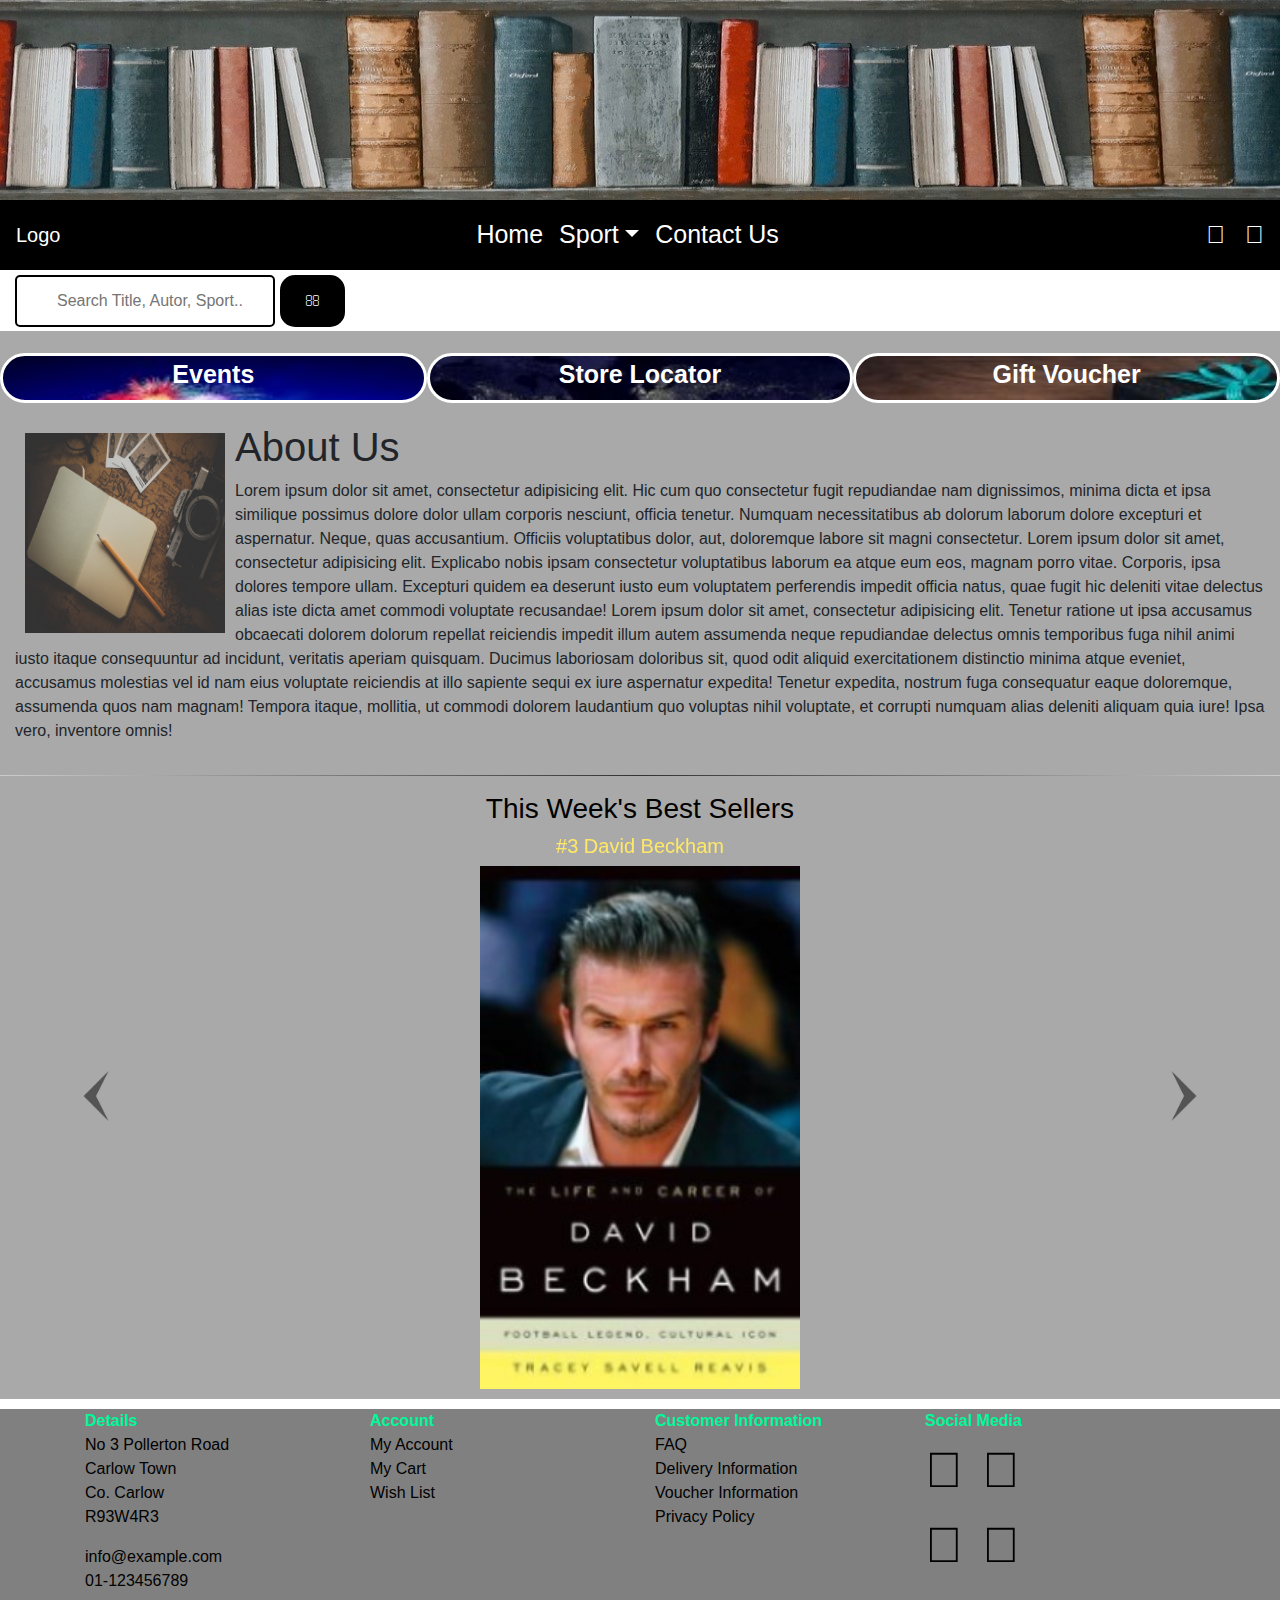
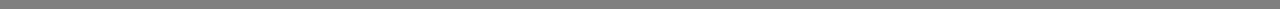
<file: index.html>
<!DOCTYPE html>
<html lang="en">

<head>
    <meta charset="UTF-8">
    <meta name="viewport" content="width=device-width, initial-scale=1.0">
    <meta http-equiv="X-UA-Compatible" content="ie=edge">
    <link rel="stylesheet" href="https://maxcdn.bootstrapcdn.com/bootstrap/4.0.0/css/bootstrap.min.css" type="text/css" />
    <link rel="stylesheet" href="https://maxcdn.bootstrapcdn.com/font-awesome/4.7.0/css/font-awesome.min.css" type="text/css" />
    <link rel="stylesheet" href="https://use.fontawesome.com/releases/v5.3.1/css/all.css" integrity="sha384-mzrmE5qonljUremFsqc01SB46JvROS7bZs3IO2EmfFsd15uHvIt+Y8vEf7N7fWAU" crossorigin="anonymous">
    <link rel="stylesheet" href="index.css" type="text/css" />
    <title>Project 1 - Book Shop</title>
</head>

<body>
    <header>
        <div class="container-fluid no-gutters">
            <div class="row">
                <div class="col-sm- header-image header-text">
                    <p></p>
                </div>
            </div>
        </div>


        <nav class="navbar navbar-expand-sm bg-info navbar-dark">
            <a class="navbar-brand" href="#">Logo</a>
            <button class="navbar-toggler" type="button" data-toggle="collapse" data-target="#collapsibleNavbar">
            <span class="navbar-toggler-icon"></span>
          </button>
            <div class="collapse navbar-collapse" id="collapsibleNavbar">
                <ul class="navbar-nav">
                    <li class="nav-item">
                        <a class="nav-link" href="#">Home</a>
                    </li>
                    <li class="nav-item dropdown">
                        <a class="nav-link dropdown-toggle" href="#" id="navbarDropdown" role="button" data-toggle="dropdown">Sport</a>
                        <div class="dropdown-menu" href="#">
                            <a class="dropdown-item" href="#">Soccer</a>
                            <a class="dropdown-item" href="#">Horse Racing</a>
                            <a class="dropdown-item" href="#">Golf</a>
                        </div>
                    </li>
                    <li class="nav-item">
                        <a class="nav-link" href="#">Contact Us</a>
                    </li>
                </ul>


                <ul class="navbar-nav ml-auto">
                    <li><a href="#" class="far fa-user user"></a></li>
                    <li><a href="#" class="fas fa-euro-sign currency"></a></li>
                    <li><a href="#" class="fas fa-shopping-basket basket"></a></li>
                </ul>
            </div>
        </nav>
        <div class="container-fluid">
            <div class="row">
                <div class="col-md-12">
                    <form class="form-inline">
                        <input class="search-bar" type="text" name="search" placeholder="Search Title, Autor, Sport..">
                        <button class="fas fa-search search-button" type="submit"></button>
                    </form>
                </div>
            </div>
        </div>

    </header>
    <section>
        <div class="container-fluid banner-text-align">
            <div class="row">
                <div class="col-md-4 banner-background-events banner-events">
                    <a class="banner-events" href="#">Events</a>
                </div>
                <div class="col-md-4 banner-background-store-locator banner-store-locator">
                    <a class="banner-store-locator" href="#">Store Locator</a>
                </div>
                <div class="col-md-4 banner-background-gift-voucher banner-gift-voucher">
                    <a class="banner-gift-voucher" href="#">Gift Voucher</a>
                </div>
            </div>
        </div>

        <div>
            <div class="container-fluid">
                <div class="row">
                    <div class="col-md-12">
                        <img src="index_images/section/sectionimage.jpg" class="sectionpicture float-left">

                        <h1>About Us</h1>
                        <p>Lorem ipsum dolor sit amet, consectetur adipisicing elit. Hic cum quo consectetur fugit repudiandae nam dignissimos, minima dicta et ipsa similique possimus dolore dolor ullam corporis nesciunt, officia tenetur. Numquam necessitatibus
                            ab dolorum laborum dolore excepturi et aspernatur. Neque, quas accusantium. Officiis voluptatibus dolor, aut, doloremque labore sit magni consectetur. Lorem ipsum dolor sit amet, consectetur adipisicing elit. Explicabo nobis
                            ipsam consectetur voluptatibus laborum ea atque eum eos, magnam porro vitae. Corporis, ipsa dolores tempore ullam. Excepturi quidem ea deserunt iusto eum voluptatem perferendis impedit officia natus, quae fugit hic deleniti
                            vitae delectus alias iste dicta amet commodi voluptate recusandae! Lorem ipsum dolor sit amet, consectetur adipisicing elit. Tenetur ratione ut ipsa accusamus obcaecati dolorem dolorum repellat reiciendis impedit illum autem
                            assumenda neque repudiandae delectus omnis temporibus fuga nihil animi iusto itaque consequuntur ad incidunt, veritatis aperiam quisquam. Ducimus laboriosam doloribus sit, quod odit aliquid exercitationem distinctio minima
                            atque eveniet, accusamus molestias vel id nam eius voluptate reiciendis at illo sapiente sequi ex iure aspernatur expedita! Tenetur expedita, nostrum fuga consequatur eaque doloremque, assumenda quos nam magnam! Tempora itaque,
                            mollitia, ut commodi dolorem laudantium quo voluptas nihil voluptate, et corrupti numquam alias deleniti aliquam quia iure! Ipsa vero, inventore omnis!</p>
                    </div>
                </div>
            </div>
        </div>
        <hr class="style-one"></hr>
        <div id="carouselExampleControls" class="carousel slide carousel-background" data-ride="carousel">
            <div class="carousel-heading">
                <h3>This Week's Best Sellers</h3>
                <div class="carousel-inner">
                    <div class="carousel-item active">
                        <div class="carousel-book-title">
                            <h5>#3 David Beckham</h5>
                        </div>
                        <img class="d-block w-25" src="index_images/carousel/davidbeckham.jpg" alt="First slide">
                    </div>
                    <div class="carousel-item">
                        <div class="carousel-book-title">
                            <h5>#1 Tiger Woods</h5>
                        </div>
                        <img class="d-block w-25" src="index_images/carousel/tigerwoods.jpg" alt="Second slide">
                    </div>
                    <div class="carousel-item">
                        <div class="carousel-book-title">
                            <h5>#2 Ruby Walsh</h5>
                        </div>
                        <img class="d-block w-25" src="index_images/carousel/rubywalsh.jpg" alt="Third slide">
                    </div>
                </div>
                <a class="carousel-control-prev" href="#carouselExampleControls" role="button" data-slide="prev">
                    <span class="carousel-control-prev-icon" aria-hidden="true"></span>
                    <span class="sr-only">Previous</span>
                </a>
                <a class="carousel-control-next" href="#carouselExampleControls" role="button" data-slide="next">
                    <span class="carousel-control-next-icon" aria-hidden="true"></span>
                    <span class="sr-only">Next</span>
                </a>
            </div>
        </div>

    </section>

    <footer>
        <div class="container">
            <div class="row footer-text">
                <div class=" col-sm col-md-3 address">
                    <h7>Details</h7>
                    <p>No 3 Pollerton Road<br> Carlow Town<br> Co. Carlow <br> R93W4R3
                    </p>
                    <p>
                        <a href="#" target="_blank">info@example.com</a><br>
                        <a href="#" target="_blank">01-123456789</a>
                    </p>
                </div>
                <div class=" col-sm col-md-3">
                    <h7>Account</h7>
                    <p>
                        <a href="#">My Account</a><br>
                        <a href="#">My Cart</a><br>
                        <a href="#">Wish List</a>
                    </p>
                </div>
                <div class=" col-sm col-md-3">
                    <h7>Customer Information</h7>
                    <p>
                        <a href="#">FAQ</a><br>
                        <a href="#">Delivery Information</a><br>
                        <a href="#">Voucher Information</a><br>
                        <a href="#">Privacy Policy</a><br>
                    </p>
                </div>
                <div>
                    <h7>Social Media</h7>
                    <p>
                        <a href="#" class="fab fa-facebook-square social-media-icon-facebook"></a>
                        <a href="#" class="fab fa-twitter-square social-media-icon-twitter"></a><br>
                        <a href="#" class="fab fa-instagram social-media-icon-instagram"></a>
                        <a href="#" class="fab fa-snapchat-square social-media-icon-snapchat"></a>
                    </p>
                </div>
            </div>
        </div>


    </footer>




    <script src="https://code.jquery.com/jquery-3.2.1.slim.min.js" integrity="sha384-KJ3o2DKtIkvYIK3UENzmM7KCkRr/rE9/Qpg6aAZGJwFDMVNA/GpGFF93hXpG5KkN" crossorigin="anonymous"></script>
    <script src="https://cdnjs.cloudflare.com/ajax/libs/popper.js/1.12.9/umd/popper.min.js" integrity="sha384-ApNbgh9B+Y1QKtv3Rn7W3mgPxhU9K/ScQsAP7hUibX39j7fakFPskvXusvfa0b4Q" crossorigin="anonymous"></script>
    <script src="https://maxcdn.bootstrapcdn.com/bootstrap/4.0.0/js/bootstrap.min.js" integrity="sha384-JZR6Spejh4U02d8jOt6vLEHfe/JQGiRRSQQxSfFWpi1MquVdAyjUar5+76PVCmYl" crossorigin="anonymous"></script>
</body>

</html>
</file>
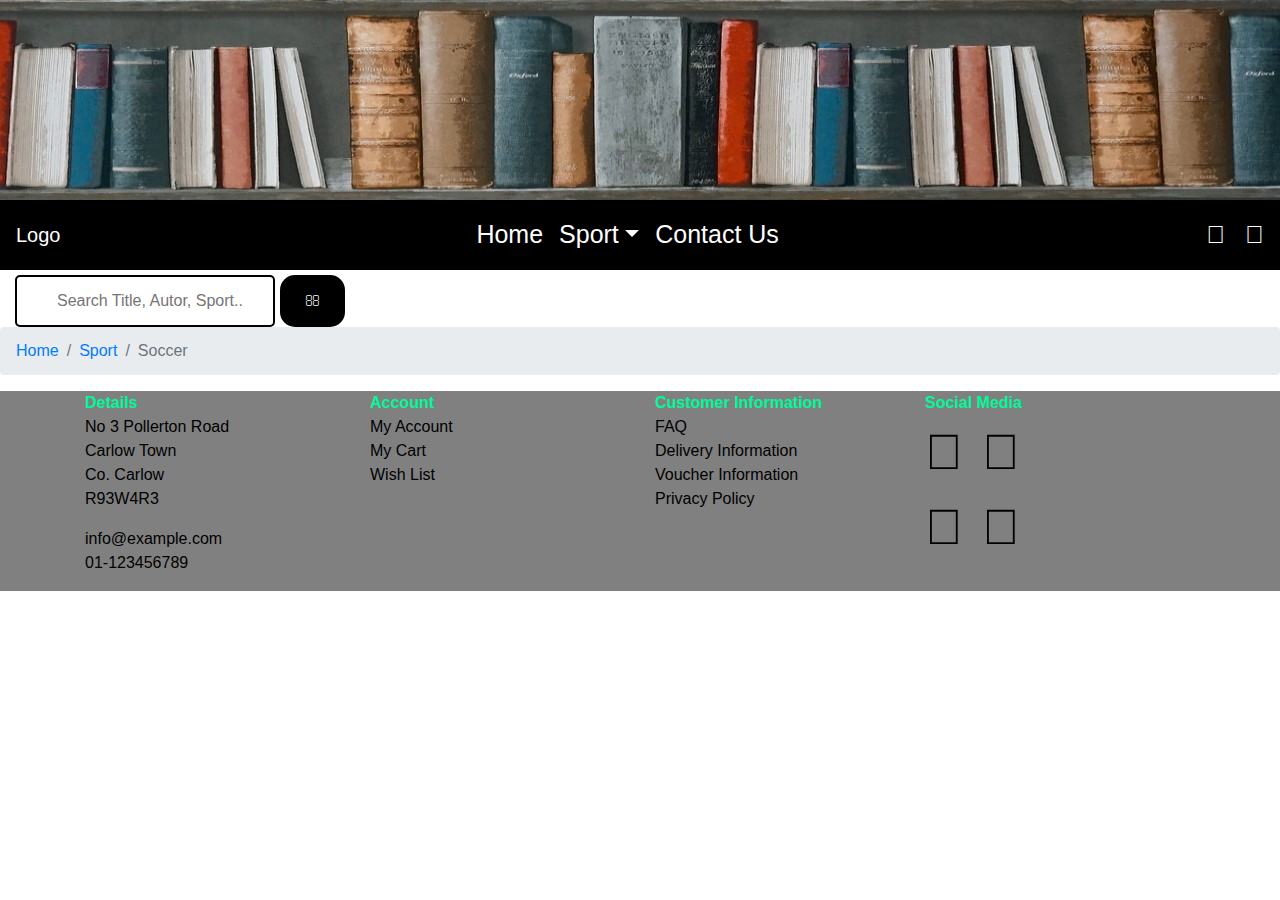
<file: contactus.html>
<!DOCTYPE html>
<html lang="en">

<head>
    <meta charset="UTF-8">
    <meta name="viewport" content="width=device-width, initial-scale=1.0">
    <meta http-equiv="X-UA-Compatible" content="ie=edge">
    <link rel="stylesheet" href="https://maxcdn.bootstrapcdn.com/bootstrap/4.0.0/css/bootstrap.min.css" type="text/css" />
    <link rel="stylesheet" href="https://maxcdn.bootstrapcdn.com/font-awesome/4.7.0/css/font-awesome.min.css" type="text/css" />
    <link rel="stylesheet" href="https://use.fontawesome.com/releases/v5.3.1/css/all.css" integrity="sha384-mzrmE5qonljUremFsqc01SB46JvROS7bZs3IO2EmfFsd15uHvIt+Y8vEf7N7fWAU" crossorigin="anonymous">
    <link rel="stylesheet" href="contactus.css" type="text/css" />
    <title>Project 1 - Book Shop</title>
</head>

<body>
    <header>
        <div class="container-fluid no-gutters">
            <div class="row">
                <div class="col-sm- header-image header-text">
                    <p></p>
                </div>
            </div>
        </div>
        <nav class="navbar navbar-expand-sm bg-info navbar-dark">
            <a class="navbar-brand" href="#">Logo</a>
            <button class="navbar-toggler" type="button" data-toggle="collapse" data-target="#collapsibleNavbar">
            <span class="navbar-toggler-icon"></span>
          </button>
            <div class="collapse navbar-collapse" id="collapsibleNavbar">
                <ul class="navbar-nav">
                    <li class="nav-item">
                        <a class="nav-link" href="#">Home</a>
                    </li>
                    <li class="nav-item dropdown">
                        <a class="nav-link dropdown-toggle" href="#" id="navbarDropdown" role="button" data-toggle="dropdown">Sport</a>
                        <div class="dropdown-menu" href="#">
                            <a class="dropdown-item" href="#">Soccer</a>
                            <a class="dropdown-item" href="#">Horse Racing</a>
                            <a class="dropdown-item" href="#">Golf</a>
                        </div>
                    </li>
                    <li class="nav-item">
                        <a class="nav-link" href="#">Contact Us</a>
                    </li>
                </ul>
                <ul class="navbar-nav ml-auto">
                    <li><a href="#" class="far fa-user user"></a></li>
                    <li><a href="#" class="fas fa-euro-sign currency"></a></li>
                    <li><a href="#" class="fas fa-shopping-basket basket"></a></li>
                </ul>
            </div>
        </nav>
        <div class="container-fluid">
            <div class="row">
                <div class="col-md-12">
                    <form class="form-inline">
                        <input class="search-bar" type="text" name="search" placeholder="Search Title, Autor, Sport..">
                        <button class="fas fa-search search-button" type="submit"></button>
                    </form>
                </div>
            </div>
        </div>
    </header>
    <section>
        <nav label="breadcrumb">
            <ol class="breadcrumb">
                <li class="breadcrumb-item"><a href="#">Home</a></li>
                <li class="breadcrumb-item"><a href="#">Sport</a></li>
                <li class="breadcrumb-item active" aria-current="page">Soccer</li>
            </ol>
        </nav>
    </section>
    <footer>
        <div class="container">
            <div class="row footer-text">
                <div class=" col-sm col-md-3 address">
                    <h7>Details</h7>
                    <p>No 3 Pollerton Road<br> Carlow Town<br> Co. Carlow <br> R93W4R3
                    </p>
                    <p>
                        <a href="#" target="_blank">info@example.com</a><br>
                        <a href="#" target="_blank">01-123456789</a>
                    </p>
                </div>
                <div class=" col-sm col-md-3">
                    <h7>Account</h7>
                    <p>
                        <a href="#">My Account</a><br>
                        <a href="#">My Cart</a><br>
                        <a href="#">Wish List</a>
                    </p>
                </div>
                <div class=" col-sm col-md-3">
                    <h7>Customer Information</h7>
                    <p>
                        <a href="#">FAQ</a><br>
                        <a href="#">Delivery Information</a><br>
                        <a href="#">Voucher Information</a><br>
                        <a href="#">Privacy Policy</a><br>
                    </p>
                </div>
                <div>
                    <h7>Social Media</h7>
                    <p>
                        <a href="#" class="fab fa-facebook-square social-media-icon-facebook"></a>
                        <a href="#" class="fab fa-twitter-square social-media-icon-twitter"></a><br>
                        <a href="#" class="fab fa-instagram social-media-icon-instagram"></a>
                        <a href="#" class="fab fa-snapchat-square social-media-icon-snapchat"></a>
                    </p>
                </div>
            </div>
        </div>


    </footer>




    <script src="https://code.jquery.com/jquery-3.2.1.slim.min.js" integrity="sha384-KJ3o2DKtIkvYIK3UENzmM7KCkRr/rE9/Qpg6aAZGJwFDMVNA/GpGFF93hXpG5KkN" crossorigin="anonymous"></script>
    <script src="https://cdnjs.cloudflare.com/ajax/libs/popper.js/1.12.9/umd/popper.min.js" integrity="sha384-ApNbgh9B+Y1QKtv3Rn7W3mgPxhU9K/ScQsAP7hUibX39j7fakFPskvXusvfa0b4Q" crossorigin="anonymous"></script>
    <script src="https://maxcdn.bootstrapcdn.com/bootstrap/4.0.0/js/bootstrap.min.js" integrity="sha384-JZR6Spejh4U02d8jOt6vLEHfe/JQGiRRSQQxSfFWpi1MquVdAyjUar5+76PVCmYl" crossorigin="anonymous"></script>
</body>

</html>
</file>
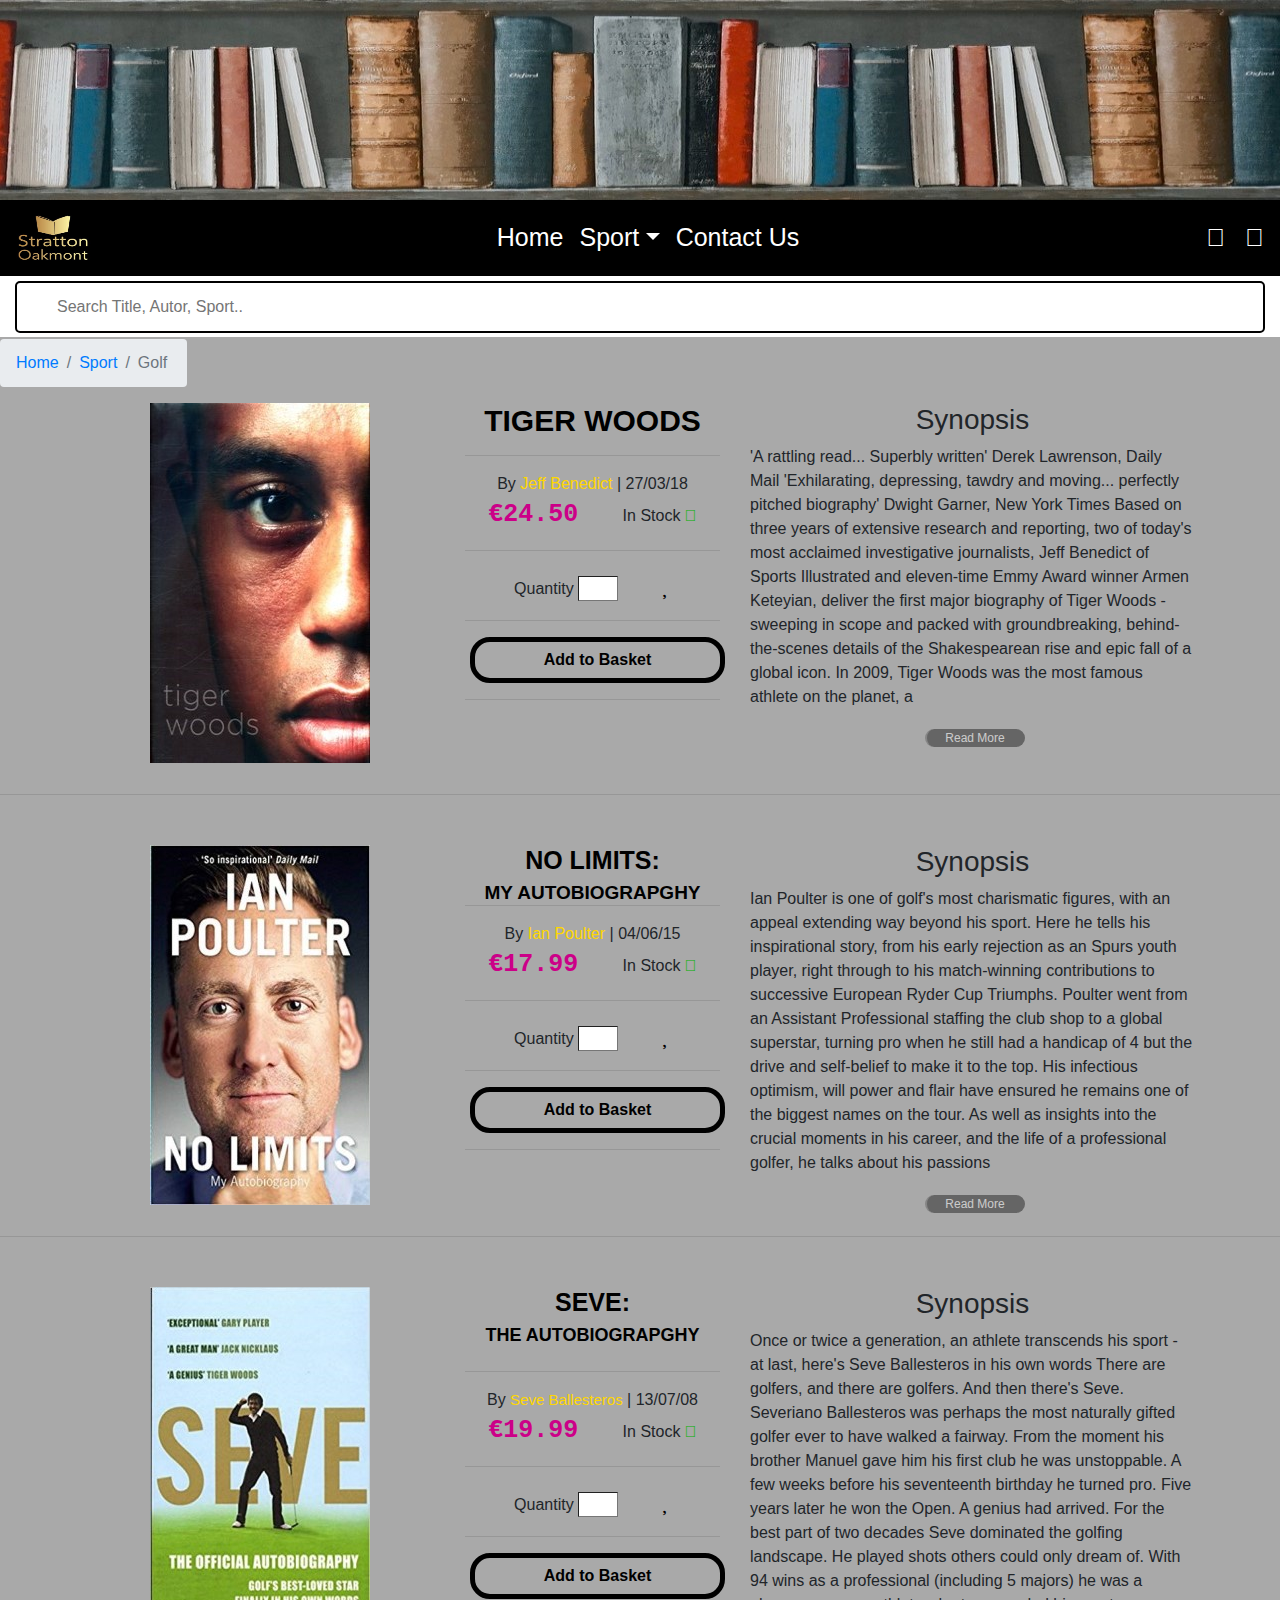
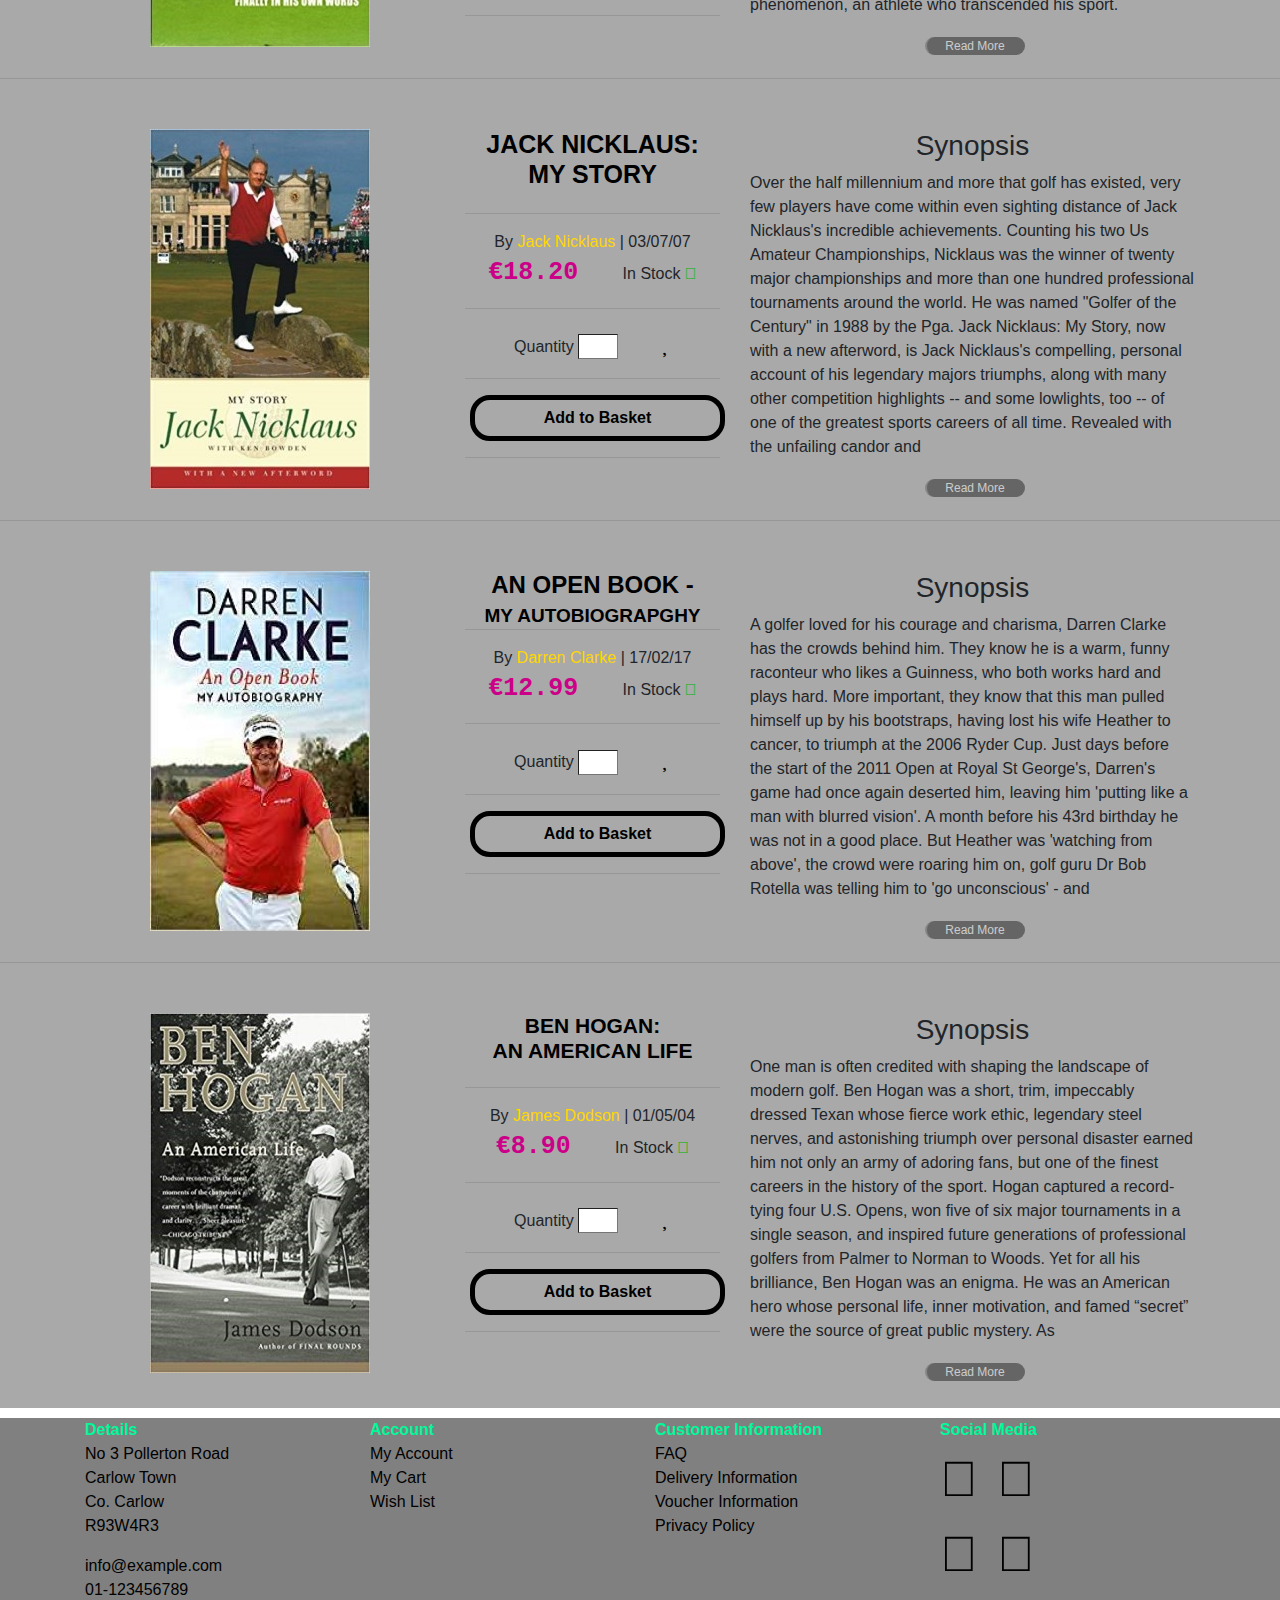
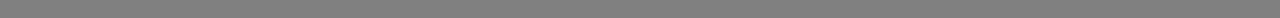
<file: golf.html>
<!DOCTYPE html>
<html lang="en">

<head>
    <meta charset="UTF-8">
    <meta name="viewport" content="width=device-width, initial-scale=1.0">
    <meta http-equiv="X-UA-Compatible" content="ie=edge">
    <link rel="stylesheet" href="https://maxcdn.bootstrapcdn.com/bootstrap/4.0.0/css/bootstrap.min.css" type="text/css" />
    <link rel="stylesheet" href="https://maxcdn.bootstrapcdn.com/font-awesome/4.7.0/css/font-awesome.min.css" type="text/css" />
    <link rel="stylesheet" href="https://use.fontawesome.com/releases/v5.3.1/css/all.css" integrity="sha384-mzrmE5qonljUremFsqc01SB46JvROS7bZs3IO2EmfFsd15uHvIt+Y8vEf7N7fWAU" crossorigin="anonymous">
    <link rel="stylesheet" href="golf.css" type="text/css" />
    <title>Project 1 - Book Shop</title>
</head>

<body>
    <header>
        <div class="container-fluid no-gutters">
            <div class="row">
                <div class="header-image"></div>
            </div>
        </div>
        <nav class="navbar navbar-expand-sm bg-info navbar-dark">
            <a class="navbar-brand" href="index.html">
                <img src="logo_images/logo3.JPG" class="logo-image" alt="image of website logo"></img>
            </a>
            <button class="navbar-toggler" type="button" data-toggle="collapse" data-target="#collapsibleNavbar">
            <span class="navbar-toggler-icon"></span>
          </button>
            <div class="collapse navbar-collapse" id="collapsibleNavbar">
                <ul class="navbar-nav">
                    <li class="nav-item">
                        <a class="nav-link" href="index.html">Home</a>
                    </li>
                    <li class="nav-item dropdown">
                        <a class="nav-link dropdown-toggle" href="#" id="navbarDropdown" role="button" data-toggle="dropdown">Sport</a>
                        <div class="dropdown-menu" href="#">
                            <a class="dropdown-item" href="soccer.html">Soccer</a>
                            <a class="dropdown-item" href="horseracing.html">Horse Racing</a>
                            <a class="dropdown-item" href="golf.html">Golf</a>
                        </div>
                    </li>
                    <li class="nav-item">
                        <a class="nav-link" href="contactus.html">Contact Us</a>
                    </li>
                </ul>
                <ul class="navbar-nav ml-auto">
                    <li><a href="#" class="far fa-user user"></a></li>
                    <li><a href="#" class="fas fa-euro-sign currency"></a></li>
                    <li><a href="#" class="fas fa-shopping-basket basket"></a></li>
                </ul>
            </div>
        </nav>
        <div class="container-fluid">
            <div class="row">
                <div class="col-sm-12 col-md-12 col-lg-12">
                    <form class="form-inline">
                        <input class="search-bar" type="text" name="search" placeholder="Search Title, Autor, Sport..">
                    </form>
                </div>
            </div>
        </div>
    </header>
    <section>
        <nav label="breadcrumb">
            <ol class="breadcrumb">
                <li class="breadcrumb-item"><a href="index.html">Home</a></li>
                <li class="breadcrumb-item"><a href="#">Sport</a></li>
                <li class="breadcrumb-item active" aria-current="page">Golf</li>
            </ol>
        </nav>
        <div>
            <div class="container bottom-margin-spacing">
                <div class="row">
                    <div class="col-xs-12 col-sm-12 col-md-4 col-lg-4 bottom-margin-spacing">
                        <center><img src="golf_images/tigerwoods.jpg" class="title-image" alt="picture of tiger woods"></img></center>
                    </div>
                    <div class="col-xs-12 col-sm-12 col-md-3 col-lg-3">
                        <center><h1 class="tiger-woods-title">TIGER WOODS</h1></center>
                        <hr>
                        <center><p>
                            By <span class="author">Jeff Benedict</span> | 27/03/18<br>
                            <span class="price">€24.50</span>
                            <span class="stock">In Stock</span>
                            <span class="fas fa-check stock-tick"></span><br>
                            <hr> Quantity
                            <input class="quantity-input" type="number" name="quantity of books required" />
                            <a href="#" class="far fa-heart wish-list"></a>
                            <hr>
                            <button href="#" class="btn btn-outline-success buy-button" type="button">Add to Basket</button>
                            <hr class="hr-over-readmore-button-margin"><br>
                        </p></center>
                    </div>
                    <div class="col-xs-12 col-sm-12 col-md-5 col-lg-5">
                        <center><h3>Synopsis</h3></center>
                        <p class="synopsis">'A rattling read... Superbly written' Derek Lawrenson, Daily Mail 'Exhilarating, depressing, tawdry and moving... perfectly pitched biography' Dwight Garner, New York Times Based on three years of extensive research and reporting,
                            two of today's most acclaimed investigative journalists, Jeff Benedict of Sports Illustrated and eleven-time Emmy Award winner Armen Keteyian, deliver the first major biography of Tiger Woods - sweeping in scope and packed
                            with groundbreaking, behind-the-scenes details of the Shakespearean rise and epic fall of a global icon. In 2009, Tiger Woods was the most famous athlete on the planet, a
                        </p>
                        <div class="collapse" id="collapseExample13">
                            <div class="dropdown-synopsis">
                                transcendent star of almost unfathomable fame and fortune living what appeared to be the perfect life - married to a Swedish beauty and the father of two young children. Winner of fourteen major golf championships and seventy-nine PGA Tour events, Woods
                                was the first billion-dollar athlete, earning more than $100 million a year in endorsements from the likes of Nike, Gillette, AT&T and Gatorade. But it was all a carefully crafted illusion. As it turned out, Woods had been
                                living a double life for years - one that exploded in the aftermath of a late-night crash that exposed his serial infidelity and sent his personal and professional life off a cliff. In Tiger Woods , Jeff Benedict and Armen
                                Keteyian dig deep behind the headlines to produce a richly reported answer to the question that has mystified millions of sports fans for nearly a decade: who is Tiger Woods? Drawing on more than four hundred interviews
                                with people from every corner of Woods's life - friends, family members, teachers, romantic partners, swing coaches, business associates, Tour pros and members of Woods's inner circle - Benedict and Keteyian construct a
                                captivating psychological profile of an African-American child programmed by an attention-grabbing father and the original Tiger Mom to be the 'chosen one', to change not just the game of golf, but the world as well. But
                                at what cost? Benedict and Keteyian provide the startling answers in a biography destined to make headlines and linger in the minds of readers for years to come.
                            </div>
                        </div>
                        <center><button class="read-more-button" type="button" data-toggle="collapse" data-target="#collapseExample13" aria-expanded="false" aria-controls="collapseExample">Read More</button></center>
                    </div>
                </div>
            </div>
        </div>
        <hr>
        <div class="main-div-margin-top">
            <div class="container">
                <div class="row">
                    <div class="col-xs-12 col-sm-12 col-md-4 col-lg-4">
                        <center><img src="golf_images/ianpoulter.jpg" class="title-image" alt="picture of ian poulter"></img></center>
                    </div>
                    <div class="col-xs-12 col-sm-12 col-md-3 col-lg-3">
                        <center><h1 class="ian-poulter-title">NO LIMITS:<br><span class="ian-poulter-subtitle">MY AUTOBIOGRAPGHY</span></h1></center>
                        <hr class="title-hr-margin">
                        <center><p>
                            By <span class="author">Ian Poulter</span> | 04/06/15<br>
                            <span class="price">€17.99</span>
                            <span class="stock">In Stock</span>
                            <span class="fas fa-check stock-tick"></span><br>
                            <hr> Quantity
                            <input class="quantity-input" type="number" name="quantity of books required" />
                            <a href="#" class="far fa-heart wish-list"></a>
                            <hr>
                            <button href="#" class="btn btn-outline-success buy-button" type="button">Add to Basket</button>
                            <hr class="hr-over-readmore-button-margin"><br>
                        </p></center>
                    </div>
                    <div class="col-xs-12 col-sm-12 col-md-5 col-lg-5">
                        <center><h3>Synopsis</h3></center>
                        <p class="synopsis">Ian Poulter is one of golf's most charismatic figures, with an appeal extending way beyond his sport. Here he tells his inspirational story, from his early rejection as an Spurs youth player, right through to his match-winning
                            contributions to successive European Ryder Cup Triumphs. Poulter went from an Assistant Professional staffing the club shop to a global superstar, turning pro when he still had a handicap of 4 but the drive and self-belief
                            to make it to the top. His infectious optimism, will power and flair have ensured he remains one of the biggest names on the tour. As well as insights into the crucial moments in his career, and the life of a professional golfer,
                            he talks about his passions
                        </p>
                        <div class="collapse" id="collapseExample14">
                            <div class="dropdown-synopsis">
                                outside the game, including his own riotous brand of clothing. Just as Poulter's appearance on the scene came as a refreshing antidote to a sport that was staid and stuffy, so his own book is as forthright and passionate as Poults himself.
                            </div>
                        </div>
                        <center><button class="read-more-button" type="button" data-toggle="collapse" data-target="#collapseExample14" aria-expanded="false" aria-controls="collapseExample">Read More</button></center>
                    </div>
                </div>
            </div>
        </div>
        <hr>
        <div class="main-div-margin-top">
            <div class="container">
                <div class="row">
                    <div class="col-xs-12 col-sm-12 col-md-4 col-lg-4">
                        <center><img src="golf_images/seve.jpg" class="title-image" alt="picture of Seve Ballesteros"></img></center>
                    </div>
                    <div class="col-xs-12 col-sm-12 col-md-3 col-lg-3">
                        <center><h1 class="seve-title">SEVE:<br><span class="seve-subtitle">THE AUTOBIOGRAPGHY</span></h1><br></center>
                        <hr class="title-hr-margin">
                        <center><p>
                            By <span class="author seve-author">Seve Ballesteros</span> | 13/07/08<br>
                            <span class="price">€19.99</span>
                            <span class="stock">In Stock</span>
                            <span class="fas fa-check stock-tick"></span><br>
                            <hr> Quantity
                            <input class="quantity-input" type="number" name="quantity of books required" />
                            <a href="#" class="far fa-heart wish-list"></a>
                            <hr>
                            <button href="#" class="btn btn-outline-success buy-button" type="button">Add to Basket</button>
                            <hr class="hr-over-readmore-button-margin"><br>
                        </p></center>
                    </div>
                    <div class="col-xs-12 col-sm-12 col-md-5 col-lg-5">
                        <center><h3>Synopsis</h3></center>
                        <p class="synopsis">Once or twice a generation, an athlete transcends his sport - at last, here's Seve Ballesteros in his own words There are golfers, and there are golfers. And then there's Seve. Severiano Ballesteros was perhaps the most naturally
                            gifted golfer ever to have walked a fairway. From the moment his brother Manuel gave him his first club he was unstoppable. A few weeks before his seventeenth birthday he turned pro. Five years later he won the Open. A genius
                            had arrived. For the best part of two decades Seve dominated the golfing landscape. He played shots others could only dream of. With 94 wins as a professional (including 5 majors) he was a phenomenon, an athlete who transcended
                            his sport.
                        </p>
                        <div class="collapse" id="collapseExample15">
                            <div class="dropdown-synopsis">
                                But Seve stood for more than simple excellence. Almost single-handedly, Seve gave European golf credibility; almost single-handedly, he made the Ryder Cup one of the greatest contests in world sport. And when, as captain, he finally lifted the trophy
                                on home soil in 1997, a whole continent rejoiced. His pride and passion have inspired millions, and we have taken him to our hearts. Here, for the first time, Seve tells his own story. From his humble beginnings right up
                                to the present day, here at last is the man behind the magic in his own words. Seve is utterly entertaining, blazingly charismatic and unique. Severiano "Seve" Ballesteros Sota was a Spanish professional golfer and a leading
                                sports figure. He won more than 90 international tournaments in an illustrious career. He first caught the attention of the sporting world in 1976, when at the age of 19 he finished second at The Open. He played a leading
                                role in the re-emergence of European golf, helping the European Ryder Cup team to five wins both as a player and captain. He won the World Match Play Championship a record-tying five times. He is generally regarded as the
                                greatest Continental European golfer of all time and won a record 50 times on the European Tour. Ballesteros died of brain cancer on 7 May 2011, aged 54.
                            </div>
                        </div>
                        <center><button class="read-more-button" type="button" data-toggle="collapse" data-target="#collapseExample15" aria-expanded="false" aria-controls="collapseExample">Read More</button></center>
                    </div>
                </div>
            </div>
        </div>
        <hr>
        <div class="main-div-margin-top">
            <div class="container">
                <div class="row">
                    <div class="col-xs-12 col-sm-12 col-md-4 col-lg-4">
                        <center><img src="golf_images/jacknicklaus.jpg" class="title-image" alt="picture of jack nicklaus"></img></center>
                    </div>
                    <div class="col-xs-12 col-sm-12 col-md-3 col-lg-3">
                        <center><h1 class="jack-nicklaus-title">JACK NICKLAUS:<br>MY STORY</h1><br></center>
                        <hr class="title-hr-margin">
                        <center><p>
                            By <span class="author">Jack Nicklaus</span> | 03/07/07<br>
                            <span class="price">€18.20</span>
                            <span class="stock">In Stock</span>
                            <span class="fas fa-check stock-tick"></span><br>
                            <hr> Quantity
                            <input class="quantity-input" type="number" name="quantity of books required" />
                            <a href="#" class="far fa-heart wish-list"></a>
                            <hr>
                            <button href="#" class="btn btn-outline-success buy-button" type="button">Add to Basket</button>
                            <hr class="hr-over-readmore-button-margin"><br>
                        </p></center>
                    </div>
                    <div class="col-xs-12 col-sm-12 col-md-5 col-lg-5">
                        <center><h3>Synopsis</h3></center>
                        <p class="synopsis">Over the half millennium and more that golf has existed, very few players have come within even sighting distance of Jack Nicklaus's incredible achievements. Counting his two Us Amateur Championships, Nicklaus was the winner of
                            twenty major championships and more than one hundred professional tournaments around the world. He was named "Golfer of the Century" in 1988 by the Pga. Jack Nicklaus: My Story, now with a new afterword, is Jack Nicklaus's
                            compelling, personal account of his legendary majors triumphs, along with many other competition highlights -- and some lowlights, too -- of one of the greatest sports careers of all time. Revealed with the unfailing candor
                            and
                        </p>
                        <div class="collapse" id="collapseExample16">
                            <div class="dropdown-synopsis">
                                intensity that are his most distinctive personality traits, here is the Jack Nicklaus his legions of admirers, and even some of those close to him, have never known.
                            </div>
                        </div>
                        <center><button class="read-more-button" type="button" data-toggle="collapse" data-target="#collapseExample16" aria-expanded="false" aria-controls="collapseExample">Read More</button></center>
                    </div>
                </div>
            </div>
        </div>
        <hr>
        <div class="main-div-margin-top">
            <div class="container">
                <div class="row">
                    <div class="col-xs-12 col-sm-12 col-md-4 col-lg-4">
                        <center><img src="golf_images/darrenclarke.jpg" class="title-image" alt="picture of darren clarke "></img></center>
                    </div>
                    <div class="col-xs-12 col-sm-12 col-md-3 col-lg-3">
                        <center><h1 class="darren-clarke-title">AN OPEN BOOK - <br><span class="darren-clarke-subtitle">MY AUTOBIOGRAPGHY</span></h1></center>
                        <hr class="title-hr-margin">
                        <center><p>
                            By <span class="author">Darren Clarke</span> | 17/02/17<br>
                            <span class="price">€12.99</span>
                            <span class="stock">In Stock</span>
                            <span class="fas fa-check stock-tick"></span><br>
                            <hr> Quantity
                            <input class="quantity-input" type="number" name="quantity of books required" />
                            <a href="#" class="far fa-heart wish-list"></a>
                            <hr>
                            <button href="#" class="btn btn-outline-success buy-button" type="button">Add to Basket</button>
                            <hr class="hr-over-readmore-button-margin"><br>
                        </p></center>
                    </div>
                    <div class="col-xs-12 col-sm-12 col-md-5 col-lg-5">
                        <center><h3>Synopsis</h3></center>
                        <p class="synopsis">A golfer loved for his courage and charisma, Darren Clarke has the crowds behind him. They know he is a warm, funny raconteur who likes a Guinness, who both works hard and plays hard. More important, they know that this man pulled
                            himself up by his bootstraps, having lost his wife Heather to cancer, to triumph at the 2006 Ryder Cup. Just days before the start of the 2011 Open at Royal St George's, Darren's game had once again deserted him, leaving him
                            'putting like a man with blurred vision'. A month before his 43rd birthday he was not in a good place. But Heather was 'watching from above', the crowd were roaring him on, golf guru Dr Bob Rotella was telling him to 'go unconscious'
                            - and
                        </p>
                        <div class="collapse" id="collapseExample17">
                            <div class="dropdown-synopsis">
                                something sparked inside him. The rest is golfing history. Born in Dungannon, Northern Ireland, Darren caddied for his golf course greenkeeper father, turning pro in 1990. He has played in four victorious Ryder Cup sides and beat his close friend Tiger
                                Woods in the 36-hole final of the 2000 WGC-Andersen Consulting Match Play. In 2002 he became the only player to win the English Open three times. In An Open Book he speaks candidly about fellow-players, coaches and golfing
                                psychologists; about how he was bullied at school, narrowly missed and IRA bomb and eventually set up a foundation to develop junior golf in Ireland; and about how he found personal happiness again, marrying Alison Campbell
                                in April 2012. Most vividly of all, he takes the reader down those rainswept fairways to the ecstasy of that final putt when, at his 20th attempt, he lifted the silver claret jug.
                            </div>
                        </div>
                        <center><button class="read-more-button" type="button" data-toggle="collapse" data-target="#collapseExample17" aria-expanded="false" aria-controls="collapseExample">Read More</button></center>
                    </div>
                </div>
            </div>
        </div>
        <hr>
        <div class="main-div-margin-top">
            <div class="container">
                <div class="row">
                    <div class="col-xs-12 col-sm-12 col-md-4 col-lg-4">
                        <center><img src="golf_images/benhogan.jpg" class="title-image" alt="picture of ben hogan"></img></center>
                    </div>
                    <div class="col-xs-12 col-sm-12 col-md-3 col-lg-3">
                        <center><h1 class="ben-hogan-title">BEN HOGAN:<br>AN AMERICAN LIFE</h1><br></center>
                        <hr class="title-hr-margin">
                        <center><p>
                            By <span class="author">James Dodson</span> | 01/05/04<br>
                            <span class="price">€8.90</span>
                            <span class="stock">In Stock</span>
                            <span class="fas fa-check stock-tick"></span><br>
                            <hr> Quantity
                            <input class="quantity-input" type="number" name="quantity of books required" />
                            <a href="#" class="far fa-heart wish-list"></a>
                            <hr>
                            <button href="#" class="btn btn-outline-success buy-button" type="button">Add to Basket</button>
                            <hr class="hr-over-readmore-button-margin"><br>
                        </p></center>
                    </div>
                    <div class="col-xs-12 col-sm-12 col-md-5 col-lg-5">
                        <center><h3>Synopsis</h3></center>
                        <p class="synopsis">One man is often credited with shaping the landscape of modern golf. Ben Hogan was a short, trim, impeccably dressed Texan whose fierce work ethic, legendary steel nerves, and astonishing triumph over personal disaster earned him
                            not only an army of adoring fans, but one of the finest careers in the history of the sport. Hogan captured a record-tying four U.S. Opens, won five of six major tournaments in a single season, and inspired future generations
                            of professional golfers from Palmer to Norman to Woods. Yet for all his brilliance, Ben Hogan was an enigma. He was an American hero whose personal life, inner motivation, and famed “secret” were the source of great public
                            mystery. As
                        </p>
                        <div class="collapse" id="collapseExample18">
                            <div class="dropdown-synopsis">
                                Hogan grew into a giant on the pro tour, the combination of his cool outward demeanor and invincible, laser-guided accuracy on the golf course froze formidable opponents in their tracks. In 1949, at the peak of his career, Hogan’s mystique was reinforced
                                by a catastrophic automobile accident in which he and his wife, Valerie, were nearly killed after being hit head-on by a Greyhound bus. Doctors predicted Hogan might never walk again – let alone set foot on another golf
                                course. But his miraculous three-year recovery and comeback led to one of the greatest performances in golf history when in 1953 he won the Masters, the U.S. Open, and the British Open (something that’s never been repeated).
                                In this first-ever family-authorized biography, renowned author James Dodson expertly and emotionally reconstructs Hogan’s complicated life. He discovers an intensely honest man handicapped by self-doubt, buoyed by the
                                determination to prove his own abilities, and unable to escape a long-buried childhood tragedy – the core of the Hogan “secret.” Dodson also reveals both the legendary devotion and eventual strain in Hogan’s sixty-two-year
                                marriage, and a Hogan rarely seen by the public: a warm, jovial man whose charitable spirit and sharp business sense enabled him to build the powerful golf equipment company bearing his name to this day. Ben Hogan: A Life
                                is the authoritative inside portrait golf fans have long awaited.
                            </div>
                        </div>
                        <center><button class="read-more-button" type="button" data-toggle="collapse" data-target="#collapseExample18" aria-expanded="false" aria-controls="collapseExample">Read More</button></center>
                    </div>
                </div>
            </div>
        </div>
    </section>
    <footer>
        <div class="container">
            <div class="row">
                <div class="col-xs-12 col-sm-12 col-md-3 col-lg-3 address">
                    <h7>Details</h7>
                    <p>No 3 Pollerton Road<br> Carlow Town<br> Co. Carlow <br> R93W4R3
                    </p>
                    <p>
                        <a href="#" target="_blank">info@example.com</a><br>
                        <a href="#" target="_blank">01-123456789</a>
                    </p>
                </div>
                <div class="col-xs-12 col-sm-12 col-md-3 col-lg-3">
                    <h7>Account</h7>
                    <p>
                        <a href="#">My Account</a><br>
                        <a href="#">My Cart</a><br>
                        <a href="#">Wish List</a>
                    </p>
                </div>
                <div class="col-xs-12 col-sm-12 col-md-3 col-lg-3">
                    <h7>Customer Information</h7>
                    <p>
                        <a href="#">FAQ</a><br>
                        <a href="#">Delivery Information</a><br>
                        <a href="#">Voucher Information</a><br>
                        <a href="#">Privacy Policy</a><br>
                    </p>
                </div>
                <div class="col-xs-12 col-sm-12 col-md-3 col-lg-3 social-media-padding">
                    <h7>Social Media</h7>
                    <p>
                        <a href="#" class="fab fa-facebook-square social-media-icon-facebook"></a>
                        <a href="#" class="fab fa-twitter-square social-media-icon-twitter"></a><br>
                        <a href="#" class="fab fa-instagram social-media-icon-instagram"></a>
                        <a href="#" class="fab fa-snapchat-square social-media-icon-snapchat"></a>
                    </p>
                </div>
            </div>
        </div>
    </footer>
    <script src="https://code.jquery.com/jquery-3.2.1.slim.min.js" integrity="sha384-KJ3o2DKtIkvYIK3UENzmM7KCkRr/rE9/Qpg6aAZGJwFDMVNA/GpGFF93hXpG5KkN" crossorigin="anonymous"></script>
    <script src="https://cdnjs.cloudflare.com/ajax/libs/popper.js/1.12.9/umd/popper.min.js" integrity="sha384-ApNbgh9B+Y1QKtv3Rn7W3mgPxhU9K/ScQsAP7hUibX39j7fakFPskvXusvfa0b4Q" crossorigin="anonymous"></script>
    <script src="https://maxcdn.bootstrapcdn.com/bootstrap/4.0.0/js/bootstrap.min.js" integrity="sha384-JZR6Spejh4U02d8jOt6vLEHfe/JQGiRRSQQxSfFWpi1MquVdAyjUar5+76PVCmYl" crossorigin="anonymous"></script>
</body>

</html>
</file>
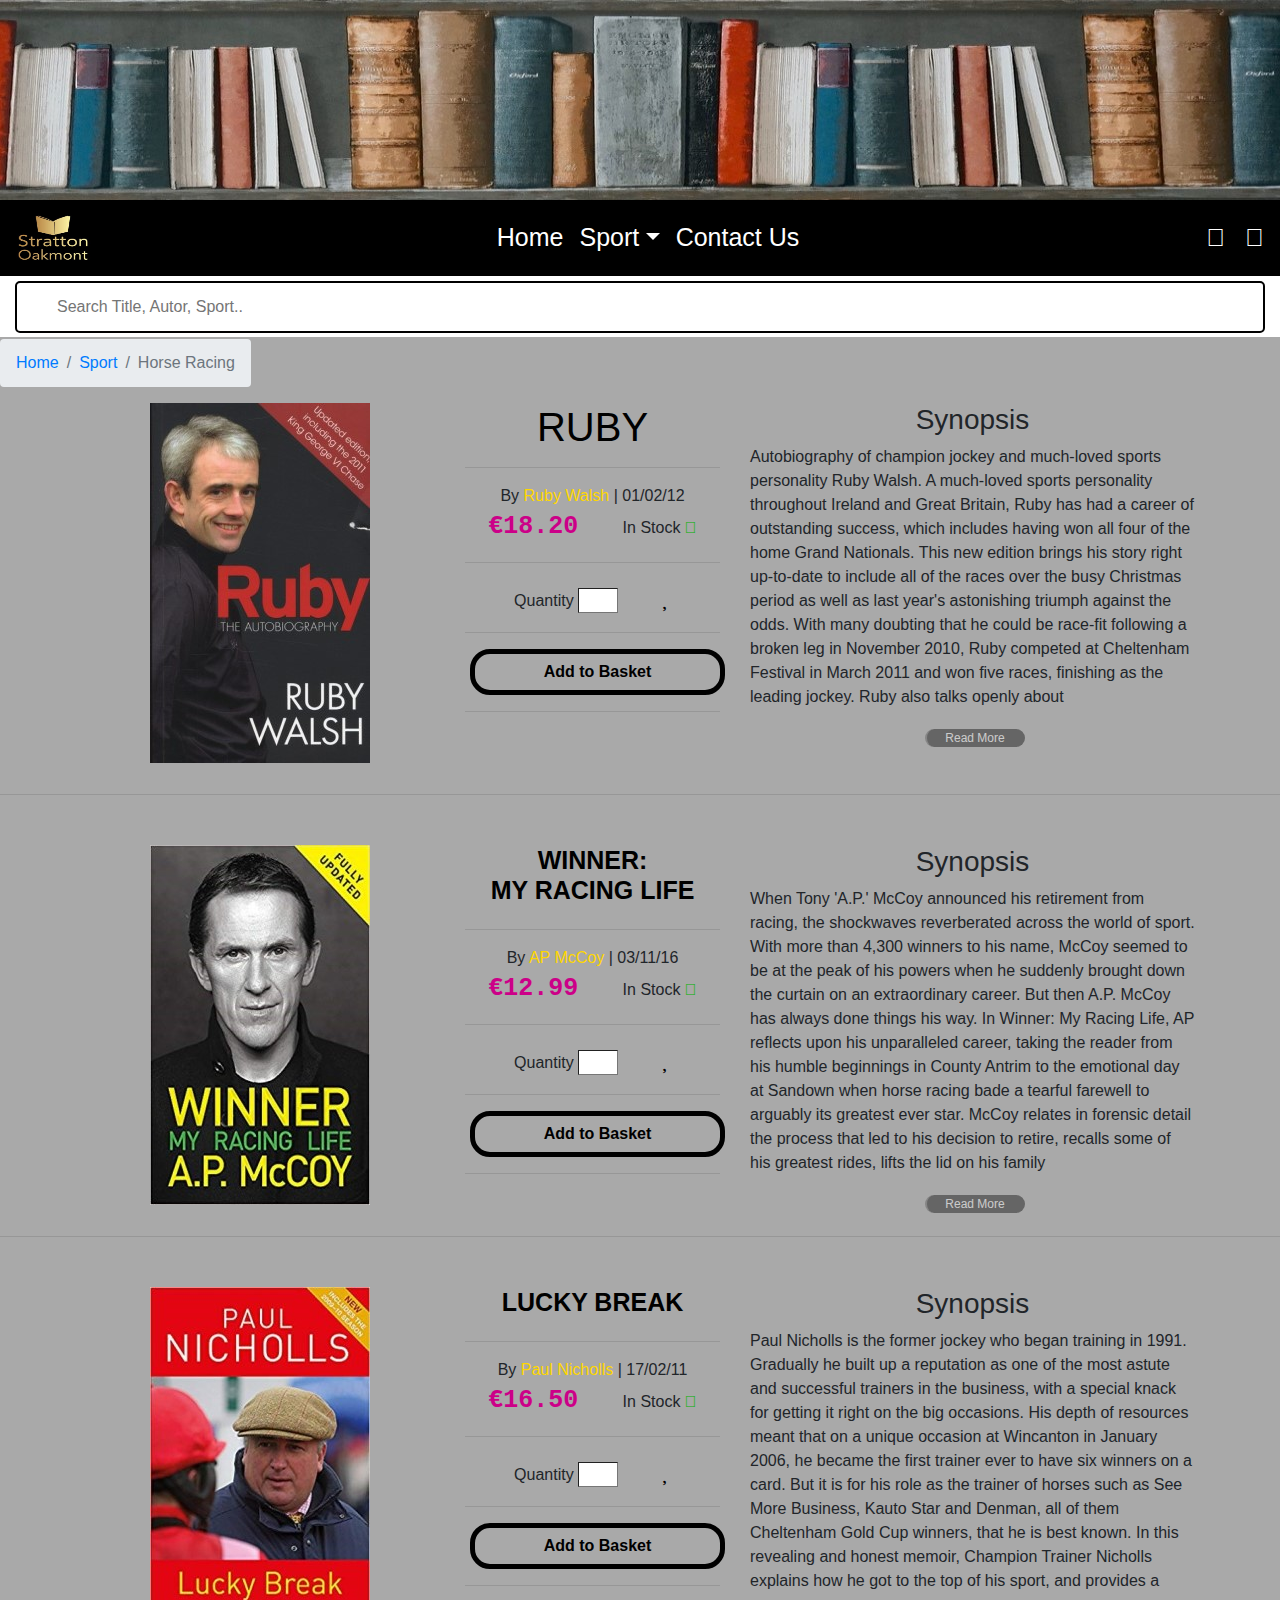
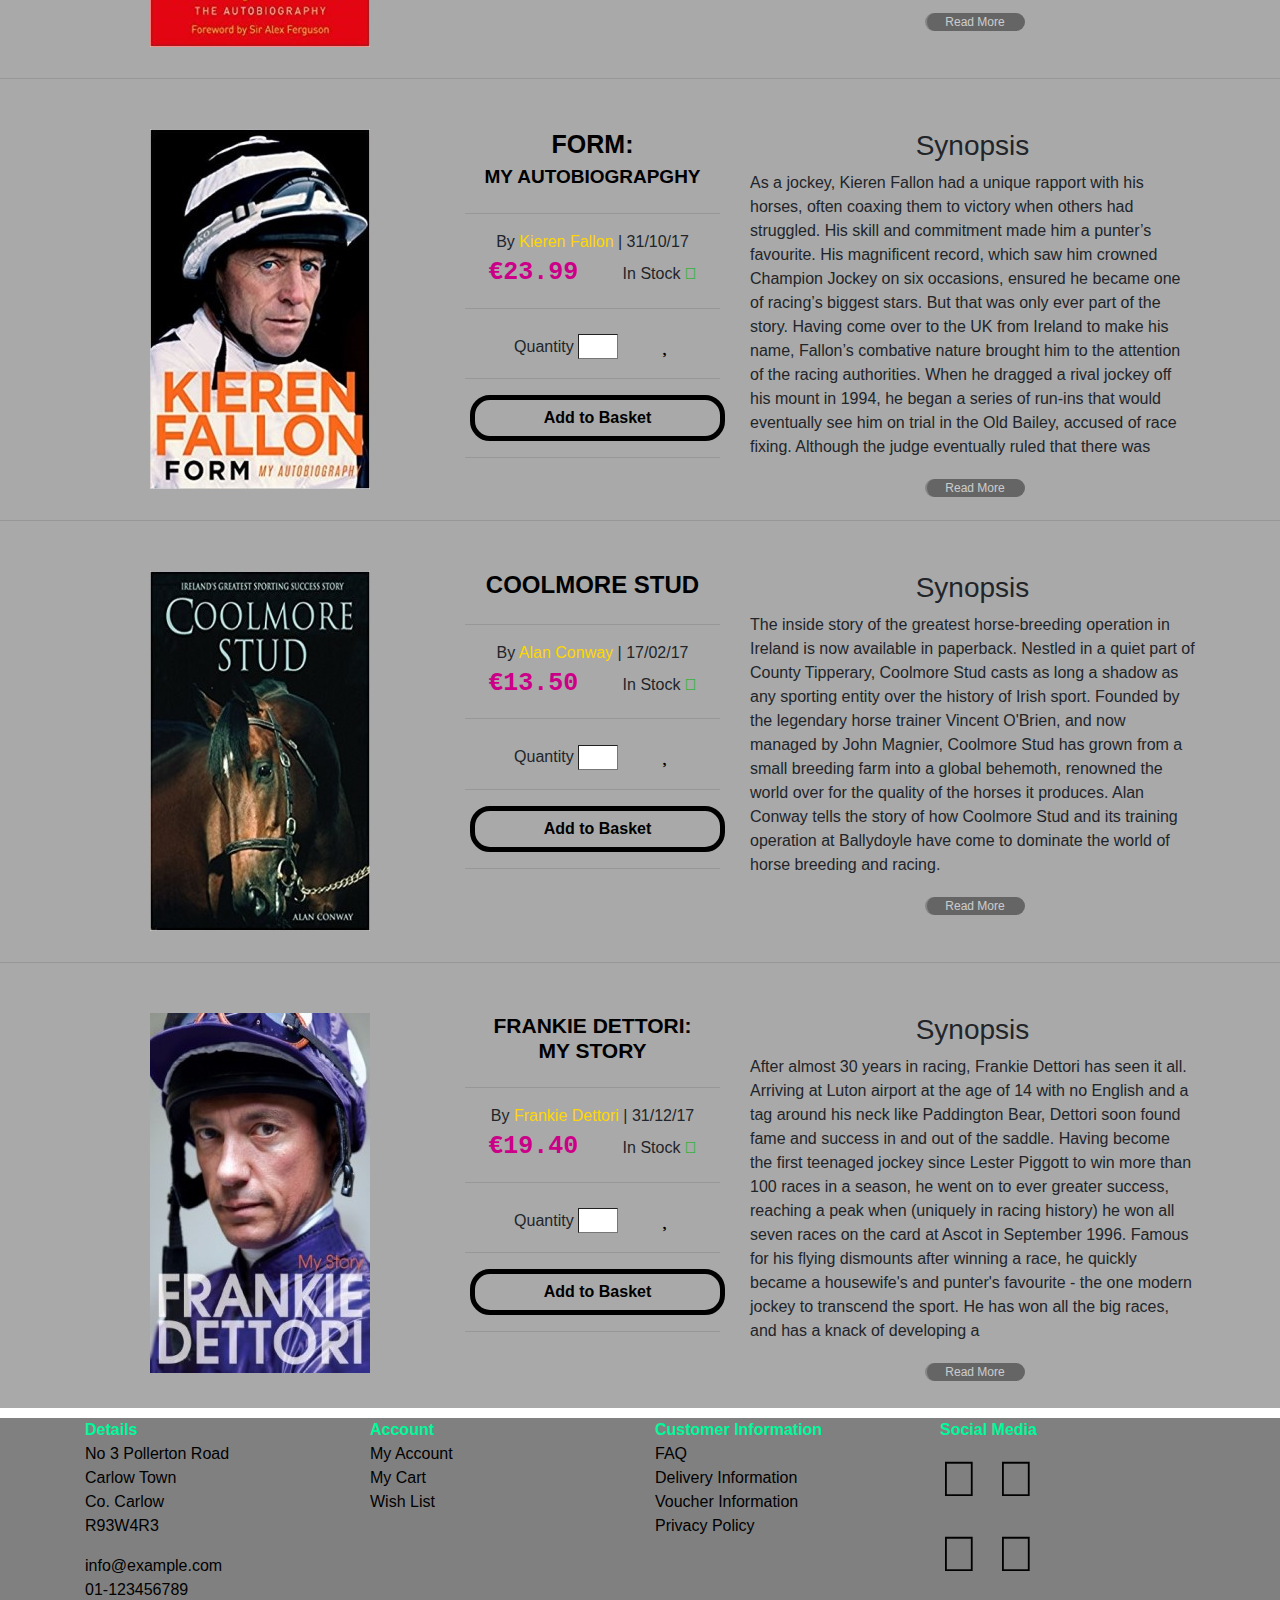
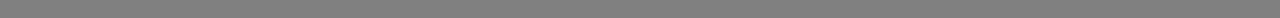
<file: horseracing.html>
<!DOCTYPE html>
<html lang="en">

<head>
    <meta charset="UTF-8">
    <meta name="viewport" content="width=device-width, initial-scale=1.0">
    <meta http-equiv="X-UA-Compatible" content="ie=edge">
    <link rel="stylesheet" href="https://maxcdn.bootstrapcdn.com/bootstrap/4.0.0/css/bootstrap.min.css" type="text/css" />
    <link rel="stylesheet" href="https://maxcdn.bootstrapcdn.com/font-awesome/4.7.0/css/font-awesome.min.css" type="text/css" />
    <link rel="stylesheet" href="https://use.fontawesome.com/releases/v5.3.1/css/all.css" integrity="sha384-mzrmE5qonljUremFsqc01SB46JvROS7bZs3IO2EmfFsd15uHvIt+Y8vEf7N7fWAU" crossorigin="anonymous">
    <link rel="stylesheet" href="horseracing.css" type="text/css" />
    <title>Project 1 - Book Shop</title>
</head>

<body>
    <header>
        <div class="container-fluid no-gutters">
            <div class="row">
                <div class="header-image"></div>
            </div>
        </div>
        <nav class="navbar navbar-expand-sm bg-info navbar-dark">
            <a class="navbar-brand" href="index.html">
                <img src="logo_images/logo3.JPG" class="logo-image" alt="image of website logo"></img>
            </a>
            <button class="navbar-toggler" type="button" data-toggle="collapse" data-target="#collapsibleNavbar">
            <span class="navbar-toggler-icon"></span>
          </button>
            <div class="collapse navbar-collapse" id="collapsibleNavbar">
                <ul class="navbar-nav">
                    <li class="nav-item">
                        <a class="nav-link" href="index.html">Home</a>
                    </li>
                    <li class="nav-item dropdown">
                        <a class="nav-link dropdown-toggle" href="#" id="navbarDropdown" role="button" data-toggle="dropdown">Sport</a>
                        <div class="dropdown-menu" href="#">
                            <a class="dropdown-item" href="soccer.html">Soccer</a>
                            <a class="dropdown-item" href="horseracing.html">Horse Racing</a>
                            <a class="dropdown-item" href="golf.html">Golf</a>
                        </div>
                    </li>
                    <li class="nav-item">
                        <a class="nav-link" href="contactus.html">Contact Us</a>
                    </li>
                </ul>
                <ul class="navbar-nav ml-auto">
                    <li><a href="#" class="far fa-user user"></a></li>
                    <li><a href="#" class="fas fa-euro-sign currency"></a></li>
                    <li><a href="#" class="fas fa-shopping-basket basket"></a></li>
                </ul>
            </div>
        </nav>
        <div class="container-fluid">
            <div class="row">
                <div class="col-sm-12 col-md-12 col-lg-12">
                    <form class="form-inline">
                        <input class="search-bar" type="text" name="search" placeholder="Search Title, Autor, Sport..">
                    </form>
                </div>
            </div>
        </div>
    </header>
    <section>
        <nav label="breadcrumb">
            <ol class="breadcrumb">
                <li class="breadcrumb-item"><a href="index.html">Home</a></li>
                <li class="breadcrumb-item"><a href="#">Sport</a></li>
                <li class="breadcrumb-item active" aria-current="page">Horse Racing</li>
            </ol>
        </nav>
        <div>
            <div class="container bottom-margin-spacing">
                <div class="row">
                    <div class="col-xs-12 col-sm-12 col-md-4 col-lg-4 bottom-margin-spacing">
                        <center><img src="horse_racing_images/rubywalsh.jpg" class="title-image" alt="picture of ruby walsh"></img></center>
                    </div>
                    <div class="col-xs-12 col-sm-12 col-md-3 col-lg-3">
                        <center><h1 class="ruby-walsh-title">RUBY</h1></center>
                        <hr>
                        <center><p>
                            By <span class="author">Ruby Walsh</span> | 01/02/12<br>
                            <span class="price">€18.20</span>
                            <span class="stock">In Stock</span>
                            <span class="fas fa-check stock-tick"></span><br>
                            <hr> Quantity
                            <input class="quantity-input" type="number" name="quantity of books required" />
                            <a href="#" class="far fa-heart wish-list"></a>
                            <hr>
                            <button href="#" class="btn btn-outline-success buy-button" type="button">Add to Basket</button>
                            <hr class="hr-over-readmore-button-margin"><br>
                        </p></center>
                    </div>
                    <div class="col-xs-12 col-sm-12 col-md-5 col-lg-5">
                        <center><h3>Synopsis</h3></center>
                        <p class="synopsis">Autobiography of champion jockey and much-loved sports personality Ruby Walsh. A much-loved sports personality throughout Ireland and Great Britain, Ruby has had a career of outstanding success, which includes having won all four
                            of the home Grand Nationals. This new edition brings his story right up-to-date to include all of the races over the busy Christmas period as well as last year's astonishing triumph against the odds. With many doubting that
                            he could be race-fit following a broken leg in November 2010, Ruby competed at Cheltenham Festival in March 2011 and won five races, finishing as the leading jockey. Ruby also talks openly about
                        </p>
                        <div class="collapse" id="collapseExample7">
                            <div class="dropdown-synopsis">
                                the three key working relationships in his life - with Paul Nicholls, Willie Mullins and his father, the legendary Ted Walsh - as well as laying bare the relationship that exists between him and jockey Tony McCoy - both great friends and professional
                                rivals. With his intimate knowledge of the two greatest horses of our time, he also provides valuable insight into what it is like to ride Kauto Star and Denman. Ruby charts the rise of an immensely talented and unstoppable
                                force in the world of sport.
                            </div>
                        </div>
                        <center><button class="read-more-button" type="button" data-toggle="collapse" data-target="#collapseExample7" aria-expanded="false" aria-controls="collapseExample">Read More</button></center>
                    </div>
                </div>
            </div>
        </div>
        <hr>
        <div class="main-div-margin-top">
            <div class="container">
                <div class="row">
                    <div class="col-xs-12 col-sm-12 col-md-4 col-lg-4">
                        <center><img src="horse_racing_images/apmccoy.jpg" class="title-image" alt="picture of ap mccoy"></img></center>
                    </div>
                    <div class="col-xs-12 col-sm-12 col-md-3 col-lg-3">
                        <center><h1 class="ap-mccoy-title">WINNER:<br>MY RACING LIFE</h1><br></center>
                        <hr class="title-hr-margin">
                        <center><p>
                            By <span class="author">AP McCoy</span> | 03/11/16<br>
                            <span class="price">€12.99</span>
                            <span class="stock">In Stock</span>
                            <span class="fas fa-check stock-tick"></span><br>
                            <hr> Quantity
                            <input class="quantity-input" type="number" name="quantity of books required" />
                            <a href="#" class="far fa-heart wish-list"></a>
                            <hr>
                            <button href="#" class="btn btn-outline-success buy-button" type="button">Add to Basket</button>
                            <hr class="hr-over-readmore-button-margin"><br>
                        </p></center>
                    </div>
                    <div class="col-xs-12 col-sm-12 col-md-5 col-lg-5">
                        <center><h3>Synopsis</h3></center>
                        <p class="synopsis">When Tony 'A.P.' McCoy announced his retirement from racing, the shockwaves reverberated across the world of sport. With more than 4,300 winners to his name, McCoy seemed to be at the peak of his powers when he suddenly brought
                            down the curtain on an extraordinary career. But then A.P. McCoy has always done things his way. In Winner: My Racing Life, AP reflects upon his unparalleled career, taking the reader from his humble beginnings in County Antrim
                            to the emotional day at Sandown when horse racing bade a tearful farewell to arguably its greatest ever star. McCoy relates in forensic detail the process that led to his decision to retire, recalls some of his greatest rides,
                            lifts the lid on his family
                        </p>
                        <div class="collapse" id="collapseExample8">
                            <div class="dropdown-synopsis">
                                life and looks ahead to a future no longer driven by the constant pursuit of victory. The result is a remarkable insight into the private and public life of a true winner.
                            </div>
                        </div>
                        <center><button class="read-more-button" type="button" data-toggle="collapse" data-target="#collapseExample8" aria-expanded="false" aria-controls="collapseExample">Read More</button></center>
                    </div>
                </div>
            </div>
        </div>
        <hr>
        <div class="main-div-margin-top">
            <div class="container">
                <div class="row">
                    <div class="col-xs-12 col-sm-12 col-md-4 col-lg-4">
                        <center><img src="horse_racing_images/paulnicholls.jpg" class="title-image" alt="picture of paul nicholls"></img></center>
                    </div>
                    <div class="col-xs-12 col-sm-12 col-md-3 col-lg-3">
                        <center><h1 class="paul-nicholls-title">LUCKY BREAK</h1><br></center>
                        <hr class="title-hr-margin">
                        <center><p>
                            By <span class="author">Paul Nicholls</span> | 17/02/11<br>
                            <span class="price">€16.50</span>
                            <span class="stock">In Stock</span>
                            <span class="fas fa-check stock-tick"></span><br>
                            <hr> Quantity
                            <input class="quantity-input" type="number" name="quantity of books required" />
                            <a href="#" class="far fa-heart wish-list"></a>
                            <hr>
                            <button href="#" class="btn btn-outline-success buy-button" type="button">Add to Basket</button>
                            <hr class="hr-over-readmore-button-margin"><br>
                        </p></center>
                    </div>
                    <div class="col-xs-12 col-sm-12 col-md-5 col-lg-5">
                        <center><h3>Synopsis</h3></center>
                        <p class="synopsis">Paul Nicholls is the former jockey who began training in 1991. Gradually he built up a reputation as one of the most astute and successful trainers in the business, with a special knack for getting it right on the big occasions.
                            His depth of resources meant that on a unique occasion at Wincanton in January 2006, he became the first trainer ever to have six winners on a card. But it is for his role as the trainer of horses such as See More Business,
                            Kauto Star and Denman, all of them Cheltenham Gold Cup winners, that he is best known. In this revealing and honest memoir, Champion Trainer Nicholls explains how he got to the top of his sport, and provides a
                        </p>
                        <div class="collapse" id="collapseExample9">
                            <div class="dropdown-synopsis">
                                fascinating insight into his methods and to the horses, jockeys and owners that have helped him achieve so much. Packed with insider stories that all race fans will love, and a foreword from Sir Alex Ferguson, this is without doubt the essential racing
                                book for 2011.
                            </div>
                        </div>
                        <center><button class="read-more-button" type="button" data-toggle="collapse" data-target="#collapseExample9" aria-expanded="false" aria-controls="collapseExample">Read More</button></center>
                    </div>
                </div>
            </div>
        </div>
        <hr>
        <div class="main-div-margin-top">
            <div class="container">
                <div class="row">
                    <div class="col-xs-12 col-sm-12 col-md-4 col-lg-4">
                        <center><img src="horse_racing_images/kierenfallon.jpg" class="title-image" alt="picture of kieren fallon"></img></center>
                    </div>
                    <div class="col-xs-12 col-sm-12 col-md-3 col-lg-3">
                        <center><h1 class="kieren-fallon-title">FORM:<br><span class="kieren-fallon-subtitle">MY AUTOBIOGRAPGHY</h1><br></span></center>
                            <hr class="title-hr-margin">
                            <center><p>
                                By <span class="author">Kieren Fallon</span> | 31/10/17<br>
                                <span class="price">€23.99</span>
                                <span class="stock">In Stock</span>
                                <span class="fas fa-check stock-tick"></span><br>
                                <hr> Quantity
                                <input class="quantity-input" type="number" name="quantity of books required" />
                                <a href="#" class="far fa-heart wish-list"></a>
                                <hr>
                                <button href="#" class="btn btn-outline-success buy-button" type="button">Add to Basket</button>
                                <hr class="hr-over-readmore-button-margin"><br>
                            </p></center>
                    </div>
                    <div class="col-xs-12 col-sm-12 col-md-5 col-lg-5">
                        <center><h3>Synopsis</h3></center>
                        <p class="synopsis">As a jockey, Kieren Fallon had a unique rapport with his horses, often coaxing them to victory when others had struggled. His skill and commitment made him a punter’s favourite. His magnificent record, which saw him crowned Champion
                            Jockey on six occasions, ensured he became one of racing’s biggest stars. But that was only ever part of the story. Having come over to the UK from Ireland to make his name, Fallon’s combative nature brought him to the attention
                            of the racing authorities. When he dragged a rival jockey off his mount in 1994, he began a series of run-ins that would eventually see him on trial in the Old Bailey, accused of race fixing. Although the judge eventually ruled
                            that there was
                        </p>
                        <div class="collapse" id="collapseExample10">
                            <div class="dropdown-synopsis">
                                no case to answer, the damage to his career and reputation had been done. In Form, Kieren Fallon provides a searingly honest account of his life, and the pressures he faced to get to the top of his sport, where winning was never enough, and where relaxation
                                came in the shape of a bottle of vodka or a meal that had to be ‘flipped’ immediately to ensure he maintained his weight. He worked with some of the best trainers and won all the biggest races, but true happiness only ever
                                really came to him when he was on the back of a horse – a joy that he still feels now that he has retired from racing as he rides work early in the morning.
                            </div>
                        </div>
                        <center><button class="read-more-button" type="button" data-toggle="collapse" data-target="#collapseExample10" aria-expanded="false" aria-controls="collapseExample">Read More</button></center>
                    </div>
                </div>
            </div>
        </div>
        <hr>
        <div class="main-div-margin-top">
            <div class="container">
                <div class="row">
                    <div class="col-xs-12 col-sm-12 col-md-4 col-lg-4">
                        <center><img src="horse_racing_images/coolmorestud.jpg" class="title-image" alt="picture of coolmore stud"></img></center>
                    </div>
                    <div class="col-xs-12 col-sm-12 col-md-3 col-lg-3">
                        <center><h1 class="coolmore-stud-title">COOLMORE STUD</h1><br></center>
                        <hr class="title-hr-margin">
                        <center><p>
                            By <span class="author">Alan Conway</span> | 17/02/17<br>
                            <span class="price">€13.50</span>
                            <span class="stock">In Stock</span>
                            <span class="fas fa-check stock-tick"></span><br>
                            <hr> Quantity
                            <input class="quantity-input" type="number" name="quantity of books required" />
                            <a href="#" class="far fa-heart wish-list"></a>
                            <hr>
                            <button href="#" class="btn btn-outline-success buy-button" type="button">Add to Basket</button>
                            <hr class="hr-over-readmore-button-margin"><br>
                        </p></center>
                    </div>
                    <div class="col-xs-12 col-sm-12 col-md-5 col-lg-5">
                        <center><h3>Synopsis</h3></center>
                        <p class="synopsis">The inside story of the greatest horse-breeding operation in Ireland is now available in paperback. Nestled in a quiet part of County Tipperary, Coolmore Stud casts as long a shadow as any sporting entity over the history of Irish
                            sport. Founded by the legendary horse trainer Vincent O'Brien, and now managed by John Magnier, Coolmore Stud has grown from a small breeding farm into a global behemoth, renowned the world over for the quality of the horses
                            it produces. Alan Conway tells the story of how Coolmore Stud and its training operation at Ballydoyle have come to dominate the world of horse breeding and racing.
                        </p>
                        <div class="collapse" id="collapseExample11">
                            <div class="dropdown-synopsis">
                                Using the stories of the people involved, including the legendary Syndicate of Magnier, O'Brien and Robert Sangster, and of the famous horses it has produced, such as the legendary 'Sadler's Wells', his sons 'Galileo' and 'Montjeu', and the mighty 'Danehill',
                                this book charts the rise of one of Ireland's greatest sporting success stories.
                            </div>
                        </div>
                        <center><button class="read-more-button" type="button" data-toggle="collapse" data-target="#collapseExample11" aria-expanded="false" aria-controls="collapseExample">Read More</button></center>
                    </div>
                </div>
            </div>
        </div>
        <hr>
        <div class="main-div-margin-top">
            <div class="container">
                <div class="row">
                    <div class="col-xs-12 col-sm-12 col-md-4 col-lg-4">
                        <center><img src="horse_racing_images/frankie.jpg" class="title-image" alt="picture of frankie dettori"></img></center>
                    </div>
                    <div class="col-xs-12 col-sm-12 col-md-3 col-lg-3">
                        <center><h1 class="frankie-dettori-title">FRANKIE DETTORI:<br>MY STORY</h1><br></center>
                        <hr class="title-hr-margin">
                        <center><p>
                            By <span class="author">Frankie Dettori</span> | 31/12/17<br>
                            <span class="price">€19.40</span>
                            <span class="stock">In Stock</span>
                            <span class="fas fa-check stock-tick"></span><br>
                            <hr> Quantity
                            <input class="quantity-input" type="number" name="quantity of books required" />
                            <a href="#" class="far fa-heart wish-list"></a>
                            <hr>
                            <button href="#" class="btn btn-outline-success buy-button" type="button">Add to Basket</button>
                            <hr class="hr-over-readmore-button-margin"><br>
                        </p></center>
                    </div>
                    <div class="col-xs-12 col-sm-12 col-md-5 col-lg-5">
                        <center><h3>Synopsis</h3></center>
                        <p class="synopsis">After almost 30 years in racing, Frankie Dettori has seen it all. Arriving at Luton airport at the age of 14 with no English and a tag around his neck like Paddington Bear, Dettori soon found fame and success in and out of the
                            saddle. Having become the first teenaged jockey since Lester Piggott to win more than 100 races in a season, he went on to ever greater success, reaching a peak when (uniquely in racing history) he won all seven races on the
                            card at Ascot in September 1996. Famous for his flying dismounts after winning a race, he quickly became a housewife's and punter's favourite - the one modern jockey to transcend the sport. He has won all the big races, and
                            has a knack of developing a 
                        </p>
                        <div class="collapse" id="collapseExample12">
                            <div class="dropdown-synopsis">
                               superb relationship with his horses that ensures he gets the best out of them, often storming to the front in the final few strides. In this fascinating memoir, Dettori recalls the great races and
                            horses, and reveals the truth about his work with the trainers and owners who have supported him. Dettori has always lived life to the full - now he is sharing his remarkable story with all those who have followed his career
                            to date.
                            </div>
                        </div>
                        <center><button class="read-more-button" type="button" data-toggle="collapse" data-target="#collapseExample12" aria-expanded="false" aria-controls="collapseExample">Read More</button></center>
                    </div>
                </div>
            </div>
        </div>
    </section>
    <footer>
        <div class="container">
            <div class="row">
                <div class="col-xs-12 col-sm-12 col-md-3 col-lg-3 address">
                    <h7>Details</h7>
                    <p>No 3 Pollerton Road<br> Carlow Town<br> Co. Carlow <br> R93W4R3
                    </p>
                    <p>
                        <a href="#" target="_blank">info@example.com</a><br>
                        <a href="#" target="_blank">01-123456789</a>
                    </p>
                </div>
                <div class="col-xs-12 col-sm-12 col-md-3 col-lg-3">
                    <h7>Account</h7>
                    <p>
                        <a href="#">My Account</a><br>
                        <a href="#">My Cart</a><br>
                        <a href="#">Wish List</a>
                    </p>
                </div>
                <div class="col-xs-12 col-sm-12 col-md-3 col-lg-3">
                    <h7>Customer Information</h7>
                    <p>
                        <a href="#">FAQ</a><br>
                        <a href="#">Delivery Information</a><br>
                        <a href="#">Voucher Information</a><br>
                        <a href="#">Privacy Policy</a><br>
                    </p>
                </div>
                <div class="col-xs-12 col-sm-12 col-md-3 col-lg-3 social-media-padding">
                    <h7>Social Media</h7>
                    <p>
                        <a href="#" class="fab fa-facebook-square social-media-icon-facebook"></a>
                        <a href="#" class="fab fa-twitter-square social-media-icon-twitter"></a><br>
                        <a href="#" class="fab fa-instagram social-media-icon-instagram"></a>
                        <a href="#" class="fab fa-snapchat-square social-media-icon-snapchat"></a>
                    </p>
                </div>
            </div>
        </div>
    </footer>
    <script src="https://code.jquery.com/jquery-3.2.1.slim.min.js" integrity="sha384-KJ3o2DKtIkvYIK3UENzmM7KCkRr/rE9/Qpg6aAZGJwFDMVNA/GpGFF93hXpG5KkN" crossorigin="anonymous"></script>
    <script src="https://cdnjs.cloudflare.com/ajax/libs/popper.js/1.12.9/umd/popper.min.js" integrity="sha384-ApNbgh9B+Y1QKtv3Rn7W3mgPxhU9K/ScQsAP7hUibX39j7fakFPskvXusvfa0b4Q" crossorigin="anonymous"></script>
    <script src="https://maxcdn.bootstrapcdn.com/bootstrap/4.0.0/js/bootstrap.min.js" integrity="sha384-JZR6Spejh4U02d8jOt6vLEHfe/JQGiRRSQQxSfFWpi1MquVdAyjUar5+76PVCmYl" crossorigin="anonymous"></script>
</body>

</html>
</file>
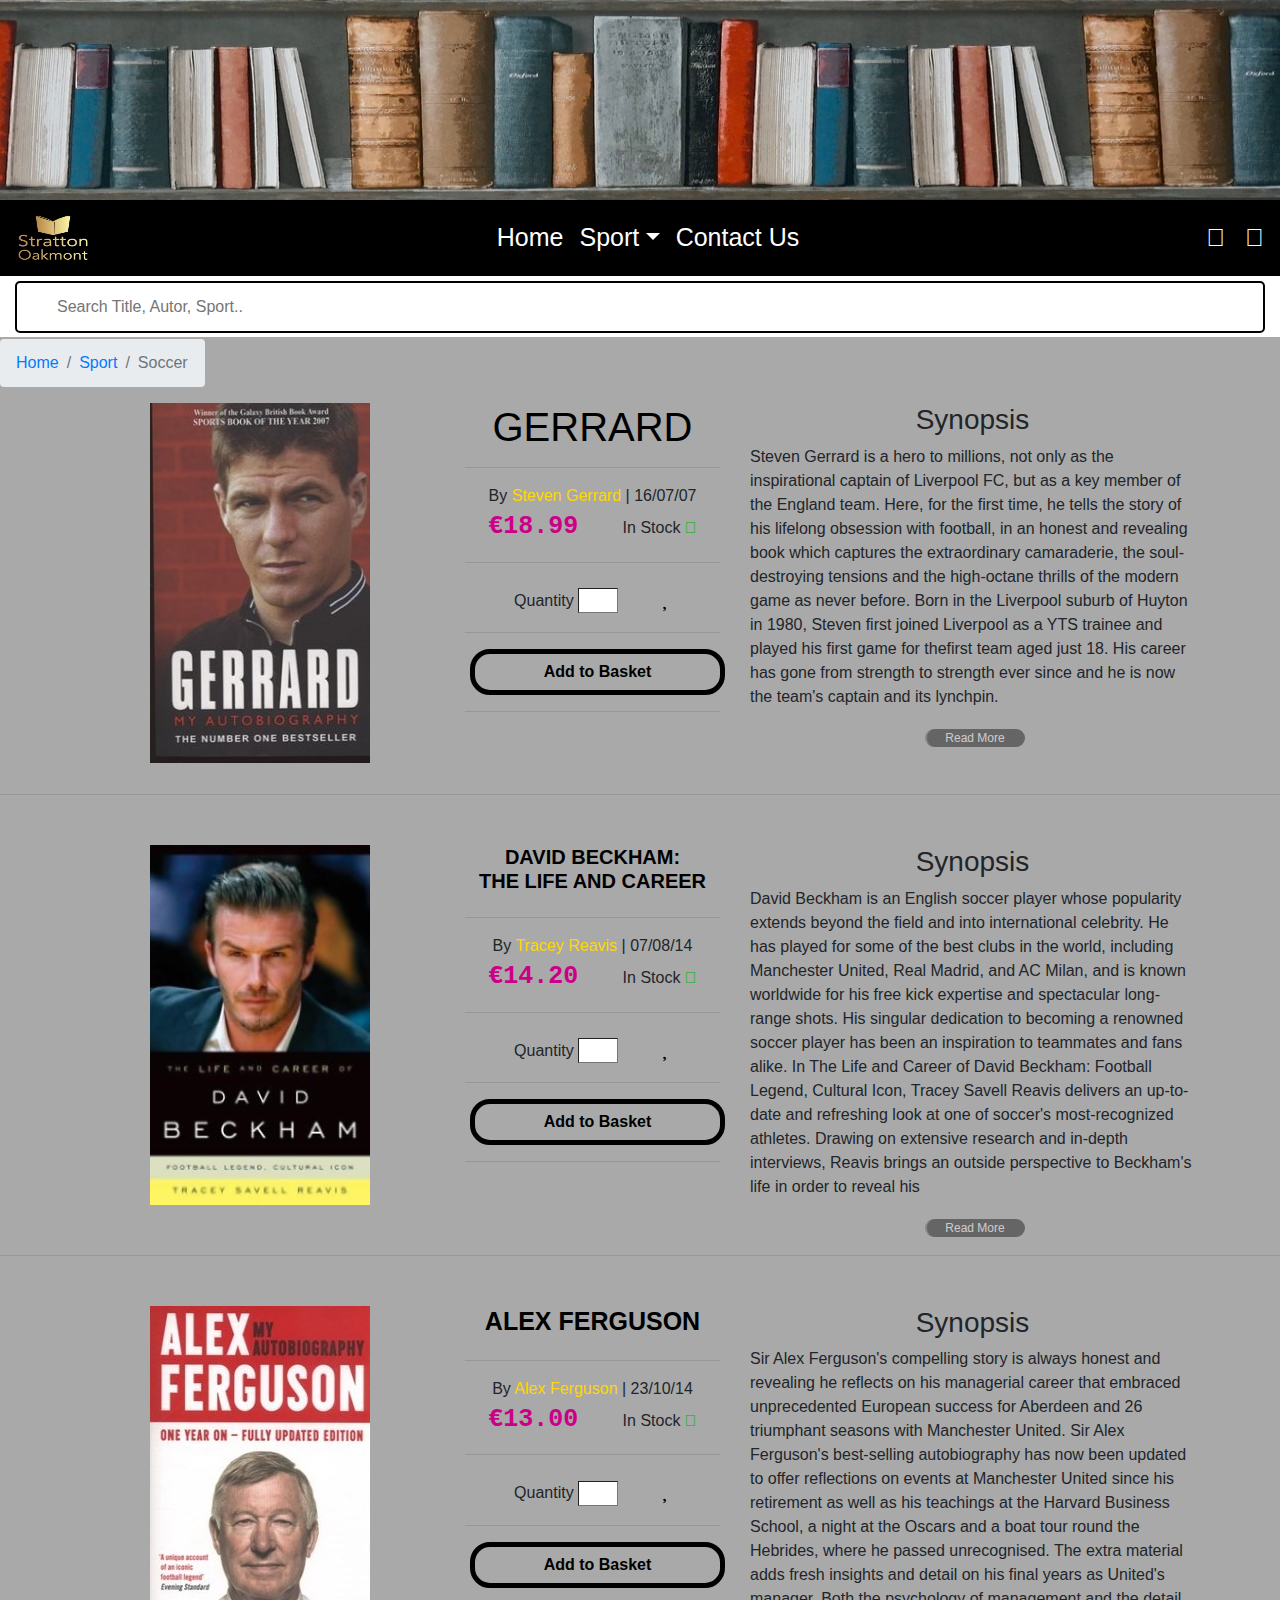
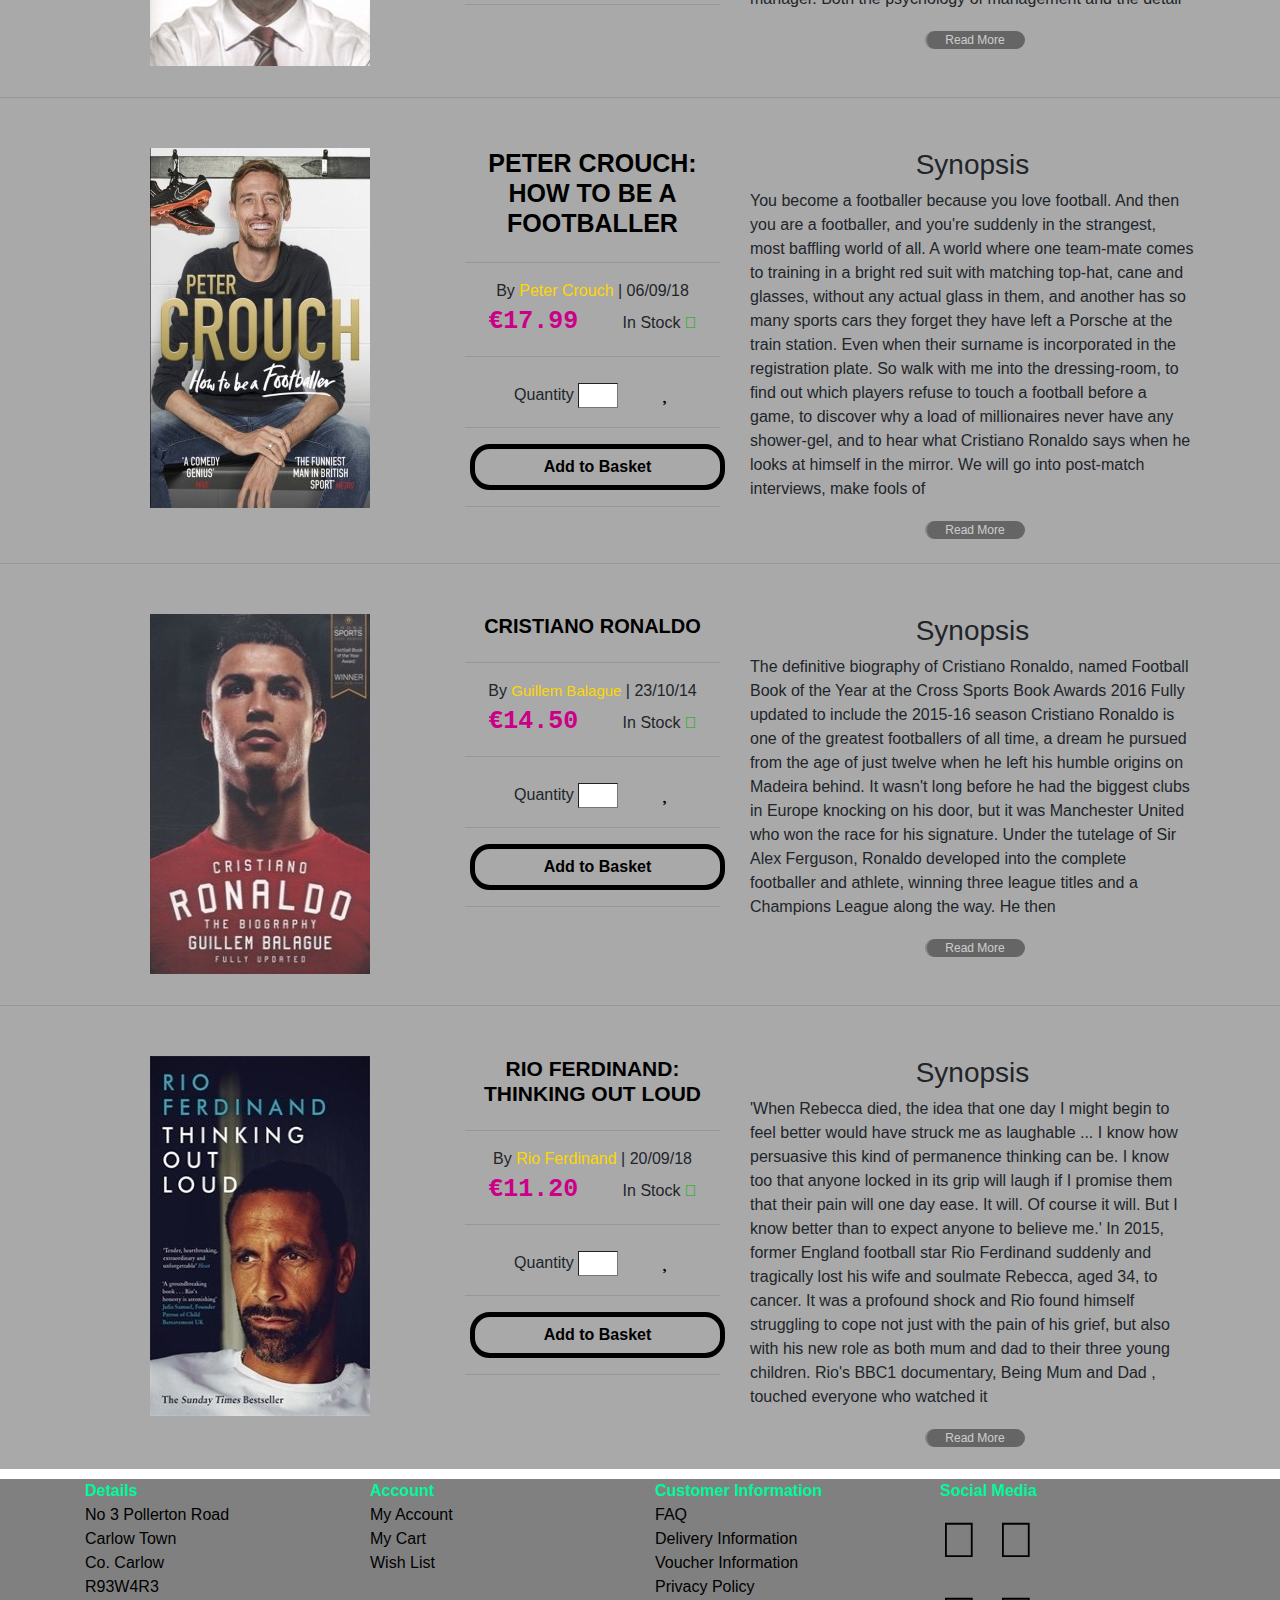
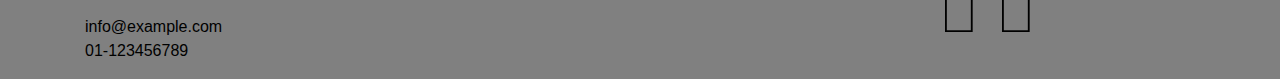
<file: soccer.html>
<!DOCTYPE html>
<html lang="en">

<head>
    <meta charset="UTF-8">
    <meta name="viewport" content="width=device-width, initial-scale=1.0">
    <meta http-equiv="X-UA-Compatible" content="ie=edge">
    <link rel="stylesheet" href="https://maxcdn.bootstrapcdn.com/bootstrap/4.0.0/css/bootstrap.min.css" type="text/css" />
    <link rel="stylesheet" href="https://maxcdn.bootstrapcdn.com/font-awesome/4.7.0/css/font-awesome.min.css" type="text/css" />
    <link rel="stylesheet" href="https://use.fontawesome.com/releases/v5.3.1/css/all.css" integrity="sha384-mzrmE5qonljUremFsqc01SB46JvROS7bZs3IO2EmfFsd15uHvIt+Y8vEf7N7fWAU" crossorigin="anonymous">
    <link rel="stylesheet" href="soccer.css" type="text/css" />
    <title>Project 1 - Book Shop</title>
</head>

<body>
    <header>
        <div class="container-fluid no-gutters">
            <div class="row">
                <div class="header-image"></div>
            </div>
        </div>
        <nav class="navbar navbar-expand-sm bg-info navbar-dark">
            <a class="navbar-brand" href="index.html">
                <img src="logo_images/logo3.JPG" class="logo-image" alt="image of website logo"></img>
            </a>
            <button class="navbar-toggler" type="button" data-toggle="collapse" data-target="#collapsibleNavbar">
            <span class="navbar-toggler-icon"></span>
          </button>
            <div class="collapse navbar-collapse" id="collapsibleNavbar">
                <ul class="navbar-nav">
                    <li class="nav-item">
                        <a class="nav-link" href="index.html">Home</a>
                    </li>
                    <li class="nav-item dropdown">
                        <a class="nav-link dropdown-toggle" href="#" id="navbarDropdown" role="button" data-toggle="dropdown">Sport</a>
                        <div class="dropdown-menu" href="#">
                            <a class="dropdown-item" href="soccer.html">Soccer</a>
                            <a class="dropdown-item" href="horseracing.html">Horse Racing</a>
                            <a class="dropdown-item" href="golf.html">Golf</a>
                        </div>
                    </li>
                    <li class="nav-item">
                        <a class="nav-link" href="contactus.html">Contact Us</a>
                    </li>
                </ul>
                <ul class="navbar-nav ml-auto">
                    <li><a href="#" class="far fa-user user"></a></li>
                    <li><a href="#" class="fas fa-euro-sign currency"></a></li>
                    <li><a href="#" class="fas fa-shopping-basket basket"></a></li>
                </ul>
            </div>
        </nav>
        <div class="container-fluid">
            <div class="row">
                <div class="col-sm-12 col-md-12 col-lg-12">
                    <form class="form-inline">
                        <input class="search-bar" type="text" name="search" placeholder="Search Title, Autor, Sport..">
                    </form>
                </div>
            </div>
        </div>
    </header>
    <section>
        <nav label="breadcrumb">
            <ol class="breadcrumb">
                <li class="breadcrumb-item"><a href="index.html">Home</a></li>
                <li class="breadcrumb-item"><a href="#">Sport</a></li>
                <li class="breadcrumb-item active" aria-current="page">Soccer</li>
            </ol>
        </nav>
        <div>
            <div class="container bottom-margin-spacing">
                <div class="row">
                    <div class="col-xs-12 col-sm-12 col-md-4 col-lg-4 bottom-margin-spacing">
                        <center><img src="soccer_images/stevengerrard.jpg" class="title-image" alt="picture of steven gerrard"></img></center>
                    </div>
                    <div class="col-xs-12 col-sm-12 col-md-3 col-lg-3">
                        <center><h1 class="steven-gerrard-title">GERRARD</h1></center>
                        <hr>
                        <center><p>
                            By <span class="author">Steven Gerrard</span> | 16/07/07<br>
                            <span class="price">€18.99</span>
                            <span class="stock">In Stock</span>
                            <span class="fas fa-check stock-tick"></span><br>
                            <hr> Quantity
                            <input class="quantity-input" type="number" name="quantity of books required" />
                            <a href="#" class="far fa-heart wish-list"></a>
                            <hr>
                            <button href="#" class="btn btn-outline-success buy-button" type="button">Add to Basket</button>
                            <hr class="hr-over-readmore-button-margin"><br>
                        </p></center>
                    </div>
                    <div class="col-xs-12 col-sm-12 col-md-5 col-lg-5">
                        <center><h3>Synopsis</h3></center>
                        <p class="synopsis">Steven Gerrard is a hero to millions, not only as the inspirational captain of Liverpool FC, but as a key member of the England team. Here, for the first time, he tells the story of his lifelong obsession with football, in an honest
                            and revealing book which captures the extraordinary camaraderie, the soul-destroying tensions and the high-octane thrills of the modern game as never before. Born in the Liverpool suburb of Huyton in 1980, Steven first joined
                            Liverpool as a YTS trainee and played his first game for thefirst team aged just 18. His career has gone from strength to strength ever since and he is now the team's captain and its lynchpin.
                        </p>
                        <div class="collapse" id="collapseExample">
                            <div class="dropdown-synopsis">
                                Liverpool's incredible comeback in the Champions' League final in Istanbul in May 2005, recovering from a 3-goal deficit against AC Milan to win on penalties, is testament to the amazing power Gerrard has over his team. His presence on the pitch is a
                                force to be reckoned with and places him amongst the very first rank of players in the world. A relatively private figure, Steven has rarely spoken out in public. Now, his legions of fans will be allowed an intimate glimpse
                                of what makes their hero tick. He speaks for the first time about the torturous will-he-won't-he Chelsea rumours and his undying passion for Liverpool. We experience first-hand the highs of winning in Istanbul and elsewhere,
                                as well as the occasional lows of being parted from his much-loved family and friends. And of course, the book contains a full blow-by-blow account of England's world cup campaign in Germany 2006. Steven Gerrard's book
                                is the definitive football autobiography. Like its subject, it's honest, passionate and exhilarating. If Steven Gerrard isn't your hero yet, by the time you've read this he will be...
                            </div>
                        </div>
                        <center><button class="read-more-button" type="button" data-toggle="collapse" data-target="#collapseExample" aria-expanded="false" aria-controls="collapseExample">Read More</button></center>
                    </div>
                </div>
            </div>
        </div>
        <hr>
        <div class="main-div-margin-top">
            <div class="container">
                <div class="row">
                    <div class="col-xs-12 col-sm-12 col-md-4 col-lg-4">
                        <center><img src="soccer_images/davidbeckham.jpg" class="title-image" alt="picture of david beckham"></img></center>
                    </div>
                    <div class="col-xs-12 col-sm-12 col-md-3 col-lg-3">
                        <center><h1 class="david-beckham-title">DAVID BECKHAM:<br>THE LIFE AND CAREER</h1><br></center>
                        <hr class="title-hr-margin">
                        <center><p>
                            By <span class="author">Tracey Reavis</span> | 07/08/14<br>
                            <span class="price">€14.20</span>
                            <span class="stock">In Stock</span>
                            <span class="fas fa-check stock-tick"></span><br>
                            <hr> Quantity
                            <input class="quantity-input" type="number" name="quantity of books required" />
                            <a href="#" class="far fa-heart wish-list"></a>
                            <hr>
                            <button href="#" class="btn btn-outline-success buy-button" type="button">Add to Basket</button>
                            <hr class="hr-over-readmore-button-margin"><br>
                        </p></center>
                    </div>
                    <div class="col-xs-12 col-sm-12 col-md-5 col-lg-5">
                        <center><h3>Synopsis</h3></center>
                        <p class="synopsis">David Beckham is an English soccer player whose popularity extends beyond the field and into international celebrity. He has played for some of the best clubs in the world, including Manchester United, Real Madrid, and AC Milan,
                            and is known worldwide for his free kick expertise and spectacular long-range shots. His singular dedication to becoming a renowned soccer player has been an inspiration to teammates and fans alike. In The Life and Career of
                            David Beckham: Football Legend, Cultural Icon, Tracey Savell Reavis delivers an up-to-date and refreshing look at one of soccer's most-recognized athletes. Drawing on extensive research and in-depth interviews, Reavis brings
                            an outside perspective to Beckham's life in order to reveal his
                        </p>
                        <div class="collapse" id="collapseExample2">
                            <div class="dropdown-synopsis">
                                profound impact on the sport in the United States and worldwide. From his birth in Leytonstone, London and his celebrated playing career to his role in bringing the 2012 Olympic Games to London and his retirement from soccer in 2013, Reavis examines the
                                influences that shaped Beckham into the legend he is today. Featuring photographs and original interviews, this book illuminates Beckham's status as a soccer star, husband, father, fashion icon, and cultural phenomenon.
                                The first biography since his retirement, The Life and Career of David Beckham will not only appeal to soccer fans, but also to anyone who wants to know more about this international icon.
                            </div>
                        </div>
                        <center><button class="read-more-button" type="button" data-toggle="collapse" data-target="#collapseExample2" aria-expanded="false" aria-controls="collapseExample">Read More</button></center>
                    </div>
                </div>
            </div>
        </div>
        <hr>
        <div class="main-div-margin-top">
            <div class="container">
                <div class="row">
                    <div class="col-xs-12 col-sm-12 col-md-4 col-lg-4">
                        <center><img src="soccer_images/alexferguson.jpg" class="title-image" alt="picture of alex ferguson"></img></center>
                    </div>
                    <div class="col-xs-12 col-sm-12 col-md-3 col-lg-3">
                        <center><h1 class="alex-ferguson-title">ALEX FERGUSON</h1><br></center>
                        <hr class="title-hr-margin">
                        <center><p>
                            By <span class="author">Alex Ferguson</span> | 23/10/14<br>
                            <span class="price">€13.00</span>
                            <span class="stock">In Stock</span>
                            <span class="fas fa-check stock-tick"></span><br>
                            <hr> Quantity
                            <input class="quantity-input" type="number" name="quantity of books required" />
                            <a href="#" class="far fa-heart wish-list"></a>
                            <hr>
                            <button href="#" class="btn btn-outline-success buy-button" type="button">Add to Basket</button>
                            <hr class="hr-over-readmore-button-margin"><br>
                        </p></center>
                    </div>
                    <div class="col-xs-12 col-sm-12 col-md-5 col-lg-5">
                        <center><h3>Synopsis</h3></center>
                        <p class="synopsis">Sir Alex Ferguson's compelling story is always honest and revealing he reflects on his managerial career that embraced unprecedented European success for Aberdeen and 26 triumphant seasons with Manchester United. Sir Alex Ferguson's
                            best-selling autobiography has now been updated to offer reflections on events at Manchester United since his retirement as well as his teachings at the Harvard Business School, a night at the Oscars and a boat tour round the
                            Hebrides, where he passed unrecognised. The extra material adds fresh insights and detail on his final years as United's manager. Both the psychology of management and the detail
                        </p>
                        <div class="collapse" id="collapseExample3">
                            <div class="dropdown-synopsis">
                                of football strategy at the top level can be complex matters but no-one has explained them in a more interesting and accessible way for the general reader than Sir Alex does here. MY AUTOBIOGRAPHY is revealing, endlessly entertaining and above all inspirational.
                            </div>
                        </div>
                        <center><button class="read-more-button" type="button" data-toggle="collapse" data-target="#collapseExample3" aria-expanded="false" aria-controls="collapseExample">Read More</button></center>
                    </div>
                </div>
            </div>
        </div>
        <hr>
        <div class="main-div-margin-top">
            <div class="container">
                <div class="row">
                    <div class="col-xs-12 col-sm-12 col-md-4 col-lg-4">
                        <center><img src="soccer_images/petercrouch.jpg" class="title-image" alt="picture of peter crouch"></img></center>
                    </div>
                    <div class="col-xs-12 col-sm-12 col-md-3 col-lg-3">
                        <center><h1 class="peter-crouch-title">PETER CROUCH:<br>HOW TO BE A FOOTBALLER</h1><br></center>
                        <hr class="title-hr-margin">
                        <center><p>
                            By <span class="author">Peter Crouch</span> | 06/09/18<br>
                            <span class="price">€17.99</span>
                            <span class="stock">In Stock</span>
                            <span class="fas fa-check stock-tick"></span><br>
                            <hr> Quantity
                            <input class="quantity-input" type="number" name="quantity of books required" />
                            <a href="#" class="far fa-heart wish-list"></a>
                            <hr>
                            <button href="#" class="btn btn-outline-success buy-button" type="button">Add to Basket</button>
                            <hr class="hr-over-readmore-button-margin"><br>
                        </p></center>
                    </div>
                    <div class="col-xs-12 col-sm-12 col-md-5 col-lg-5">
                        <center><h3>Synopsis</h3></center>
                        <p class="synopsis">You become a footballer because you love football. And then you are a footballer, and you're suddenly in the strangest, most baffling world of all. A world where one team-mate comes to training in a bright red suit with matching
                            top-hat, cane and glasses, without any actual glass in them, and another has so many sports cars they forget they have left a Porsche at the train station. Even when their surname is incorporated in the registration plate.
                            So walk with me into the dressing-room, to find out which players refuse to touch a football before a game, to discover why a load of millionaires never have any shower-gel, and to hear what Cristiano Ronaldo says when he looks
                            at himself in the mirror. We will go into post-match interviews, make fools of
                        </p>
                        <div class="collapse" id="collapseExample4">
                            <div class="dropdown-synopsis">
                                ourselves on social media and try to ensure that we never again pay £250 for a haircut that should have cost a tenner. We'll be coached and cajoled by Harry Redknapp, upset Rafa Benitez and be soothed by the sound of an accordion played by Sven-Goran
                                Eriksson's assistant Tord Grip. There will be some very bad music and some very bad decisions. I am Peter Crouch. This is How To Be A Footballer. Shall we?
                            </div>
                        </div>
                        <center><button class="read-more-button" type="button" data-toggle="collapse" data-target="#collapseExample4" aria-expanded="false" aria-controls="collapseExample">Read More</button></center>
                    </div>
                </div>
            </div>
        </div>
        <hr>
        <div class="main-div-margin-top">
            <div class="container">
                <div class="row">
                    <div class="col-xs-12 col-sm-12 col-md-4 col-lg-4">
                        <center><img src="soccer_images/cristianoronaldo.jpg" class="title-image" alt="picture of cristiano ronaldo"></img></center>
                    </div>
                    <div class="col-xs-12 col-sm-12 col-md-3 col-lg-3">
                        <center><h1 class="cristiano-ronaldo-title">CRISTIANO RONALDO</h1><br></center>
                        <hr class="title-hr-margin">
                        <center><p>
                            By <span class="author-cristiano-ronaldo">Guillem Balague</span> | 23/10/14<br>
                            <span class="price">€14.50</span>
                            <span class="stock">In Stock</span>
                            <span class="fas fa-check stock-tick"></span><br>
                            <hr> Quantity
                            <input class="quantity-input" type="number" name="quantity of books required" />
                            <a href="#" class="far fa-heart wish-list"></a>
                            <hr>
                            <button href="#" class="btn btn-outline-success buy-button" type="button">Add to Basket</button>
                            <hr class="hr-over-readmore-button-margin"><br>
                        </p></center>
                    </div>
                    <div class="col-xs-12 col-sm-12 col-md-5 col-lg-5">
                        <center><h3>Synopsis</h3></center>
                        <p class="synopsis">The definitive biography of Cristiano Ronaldo, named Football Book of the Year at the Cross Sports Book Awards 2016 Fully updated to include the 2015-16 season Cristiano Ronaldo is one of the greatest footballers of all time, a
                            dream he pursued from the age of just twelve when he left his humble origins on Madeira behind. It wasn't long before he had the biggest clubs in Europe knocking on his door, but it was Manchester United who won the race for
                            his signature. Under the tutelage of Sir Alex Ferguson, Ronaldo developed into the complete footballer and athlete, winning three league titles and a Champions League along the way. He then
                        </p>
                        <div class="collapse" id="collapseExample5">
                            <div class="dropdown-synopsis">
                                became the biggest galáctico of them all when he transferred to Real Madrid for a record-breaking fee. However, he has endured a difficult relationship with managers, teammates and the fans - and his time at the club has often been overshadowed by his
                                fierce rivalry with Barcelona and Lionel Messi. Guillem Balagué, respected football journalist and expert on the Spanish game, provides the definitive account of what has made Ronaldo the player and man that he is today.
                            </div>
                        </div>
                        <center><button class="read-more-button" type="button" data-toggle="collapse" data-target="#collapseExample5" aria-expanded="false" aria-controls="collapseExample">Read More</button></center>
                    </div>
                </div>
            </div>
        </div>
        <hr>
        <div class="main-div-margin-top">
            <div class="container">
                <div class="row">
                    <div class="col-xs-12 col-sm-12 col-md-4 col-lg-4">
                        <center><img src="soccer_images/rioferdinand.jpg" class="title-image" alt="picture of rio ferdinand"></img></center>
                    </div>
                    <div class="col-xs-12 col-sm-12 col-md-3 col-lg-3">
                        <center><h1 class="rio-ferdinand-title">RIO FERDINAND:<br>THINKING OUT LOUD</h1><br></center>
                        <hr class="title-hr-margin">
                        <center><p>
                            By <span class="author">Rio Ferdinand</span> | 20/09/18<br>
                            <span class="price">€11.20</span>
                            <span class="stock">In Stock</span>
                            <span class="fas fa-check stock-tick"></span><br>
                            <hr> Quantity
                            <input class="quantity-input" type="number" name="quantity of books required" />
                            <a href="#" class="far fa-heart wish-list"></a>
                            <hr>
                            <button href="#" class="btn btn-outline-success buy-button" type="button">Add to Basket</button>
                            <hr class="hr-over-readmore-button-margin"><br>
                        </p></center>
                    </div>
                    <div class="col-xs-12 col-sm-12 col-md-5 col-lg-5">
                        <center><h3>Synopsis</h3></center>
                        <p class="synopsis">'When Rebecca died, the idea that one day I might begin to feel better would have struck me as laughable ... I know how persuasive this kind of permanence thinking can be. I know too that anyone locked in its grip will laugh if
                            I promise them that their pain will one day ease. It will. Of course it will. But I know better than to expect anyone to believe me.' In 2015, former England football star Rio Ferdinand suddenly and tragically lost his wife
                            and soulmate Rebecca, aged 34, to cancer. It was a profound shock and Rio found himself struggling to cope not just with the pain of his grief, but also with his new role as both mum and dad to their three young children. Rio's
                            BBC1 documentary, Being Mum and Dad , touched everyone who watched it
                        </p>
                        <div class="collapse" id="collapseExample6">
                            <div class="dropdown-synopsis">
                                and won huge praise for the honesty and bravery he showed in talking about his emotions and experiences. His book now shares the story of meeting, marrying and losing Rebecca, his own and the family's grief - as well as the advice and support that get
                                him through each day as they strive to piece themselves back together. Thinking Out Loud is written in the hope that he can inspire others struggling with loss and grief to find the help they need through this most difficult
                                of times.
                            </div>
                        </div>
                        <center><button class="read-more-button" type="button" data-toggle="collapse" data-target="#collapseExample6" aria-expanded="false" aria-controls="collapseExample">Read More</button></center>
                    </div>
                </div>
            </div>
        </div>
    </section>
    <footer>
        <div class="container">
            <div class="row">
                <div class="col-xs-12 col-sm-12 col-md-3 col-lg-3 address">
                    <h7>Details</h7>
                    <p>No 3 Pollerton Road<br> Carlow Town<br> Co. Carlow <br> R93W4R3
                    </p>
                    <p>
                        <a href="#" target="_blank">info@example.com</a><br>
                        <a href="#" target="_blank">01-123456789</a>
                    </p>
                </div>
                <div class="col-xs-12 col-sm-12 col-md-3 col-lg-3">
                    <h7>Account</h7>
                    <p>
                        <a href="#">My Account</a><br>
                        <a href="#">My Cart</a><br>
                        <a href="#">Wish List</a>
                    </p>
                </div>
                <div class="col-xs-12 col-sm-12 col-md-3 col-lg-3">
                    <h7>Customer Information</h7>
                    <p>
                        <a href="#">FAQ</a><br>
                        <a href="#">Delivery Information</a><br>
                        <a href="#">Voucher Information</a><br>
                        <a href="#">Privacy Policy</a><br>
                    </p>
                </div>
                <div class="col-xs-12 col-sm-12 col-md-3 col-lg-3 social-media-padding">
                    <h7>Social Media</h7>
                    <p>
                        <a href="#" class="fab fa-facebook-square social-media-icon-facebook"></a>
                        <a href="#" class="fab fa-twitter-square social-media-icon-twitter"></a><br>
                        <a href="#" class="fab fa-instagram social-media-icon-instagram"></a>
                        <a href="#" class="fab fa-snapchat-square social-media-icon-snapchat"></a>
                    </p>
                </div>
            </div>
        </div>
    </footer>
    <script src="https://code.jquery.com/jquery-3.2.1.slim.min.js" integrity="sha384-KJ3o2DKtIkvYIK3UENzmM7KCkRr/rE9/Qpg6aAZGJwFDMVNA/GpGFF93hXpG5KkN" crossorigin="anonymous"></script>
    <script src="https://cdnjs.cloudflare.com/ajax/libs/popper.js/1.12.9/umd/popper.min.js" integrity="sha384-ApNbgh9B+Y1QKtv3Rn7W3mgPxhU9K/ScQsAP7hUibX39j7fakFPskvXusvfa0b4Q" crossorigin="anonymous"></script>
    <script src="https://maxcdn.bootstrapcdn.com/bootstrap/4.0.0/js/bootstrap.min.js" integrity="sha384-JZR6Spejh4U02d8jOt6vLEHfe/JQGiRRSQQxSfFWpi1MquVdAyjUar5+76PVCmYl" crossorigin="anonymous"></script>
</body>

</html>
</file>
<file: index.css>
/*header-----------------*/

header {
    margin: 0px;

}


.header-image {
    height: 200px;
    width: 100vw;
    background-image: url("index_images/header/headerimage.jpg");
    background-repeat: no-repeat;
    background-position: center;

}

.header-text {
    color: yellow;
    text-align: center;
    text-decoration: none;
    padding-top: 100px;
    font-size: 70px;
    font-family: cursive, sans-serif;
}

.navbar-nav {
    margin-left: 33%;
}

.bg-info {
    background-color: black!important;
}

.navbar-dark .navbar-nav .nav-link {
    color: white;
    font-size: 25px;
}

.dropdown-item {
    background-color: black;
    color: white;
}

.dropdown-menu {
    padding-top: 0px;
    padding-bottom: 0px;
    margin-top: 0px;
    border-left-width: 0px;
    border-right-width: 0px;
    border-top-width: 0px;
    border-bottom-width: 0px;
}

.user {
    font-size: 25px;
    color: white;
    padding-left: 20px;
}

.user:hover {
    text-decoration: none;
    color: lightgrey;
}

.currency {
    font-size: 25px;
    color: white;
    padding-left: 10px;
}

.currency:hover {
    text-decoration: none;
    color: lightgrey;
}

.basket {
    font-size: 25px;
    color: white;
    padding-left: 10px;
}

.basket:hover {
    text-decoration: none;
    color: lightgrey;
}


input[type=text] {
    width: 260px;
    margin-top: 5px;
    outline: none;
    box-sizing: border-box;
    border: 2px solid black;
    border-radius: 5px;
    font-size: 16px;
    background-color: white;
    background-position: 10px 10px;
    padding: 12px 20px 12px 40px;
    transition: width 0.5s ease-in-out;
}

input[type=text]:focus {
    width: 93%;
}

.search-button {
    margin-top: 5px;
    margin-left: 5px;
    display: inline-block;
    padding: 15px 25px;
    font-size: 15px;
    cursor: pointer;
    text-align: center;
    text-decoration: none;
    outline: none;
    color: #fff;
    background-color: black;
    border: none;
    border-radius: 15px;

}

.search-button:hover {
    background-color: grey;
}

.search-button:active {
    background-color: lightgrey;
    color: black;
    /*box-shadow: 0 5px #666;*/
    /*transform: translateY(4px);*/
}



/*section----------------------------------------------*/

section {
    margin-top: 4px;
    border-top-width: 5px;
    padding-top: 2px;
    background-color: darkgrey;
}

.banner-text-align {
    text-align: center;
    margin-top: 20px;
    margin-bottom: 20px;

}

.banner-background-events {
    background-image: url("index_images/banner/events.jpg");
    background-repeat: no-repeat;
    background-size: cover;
    border-style: solid;
    border-bottom-width: medium;
    border-radius: 25px;



}

.banner-background:hover {
    color: #00FA9A;
    transition-duration: .5s;
    text-decoration: none;
}

.banner-events {
    height: 50px;
    width: 200px;
    text-align: center;
    color: white;
    font-size: 25px;
    font-weight: bold;

}

.banner-events:hover {
    color: #00FA9A;
    transition-duration: .5s;
    text-decoration: none;
}

.banner-background-store-locator {
    background-image: url("index_images/banner/storelocator.jpg");
    background-repeat: no-repeat;
    background-size: cover;
    border-style: solid;
    border-bottom-width: medium;
    border-radius: 25px;
}

.banner-store-locator {
    height: 50px;
    width: 200px;
    text-align: center;
    color: white;
    font-size: 25px;
    font-weight: bold;
}

.banner-store-locator:hover {
    color: #00FA9A;
    transition-duration: .5s;
    text-decoration: none;
}

.banner-background-gift-voucher {
    background-image: url("index_images/banner/giftvoucher.jpg");
    background-repeat: no-repeat;
    background-size: cover;
    border-style: solid;
    border-bottom-width: medium;
    border-radius: 25px;
}

.banner-gift-voucher {
    height: 50px;
    width: 200px;
    text-align: center;
    color: white;
    font-size: 25px;
    font-weight: bold;
}

.banner-gift-voucher:hover {
    color: #00FA9A;
    transition-duration: .5s;
    text-decoration: none;
}

.sectionpicture {
    height: 200px;
    width: 200px;
    margin: 10px;
}

.style-one {
    border: 0;
    height: 1px;
    background: #333;
    background-image: linear-gradient(to right, #ccc, #333, #ccc);
}

.carousel-background {
    background-color: darkgrey;
    padding-bottom: 10px;
}

.carousel-heading {
    color: black;
    font-weight: 900;
    text-align: center;
}

.carousel-book-title {
    color: #ffe866;
}

.carousel-inner img {
    margin: auto;
}

.carousel-control-prev-icon {
    background-image: url("index_images/carousel/arrowleft.png");
    height: 50px;
    width: 50px;
}

.carousel-control-next-icon {
    background-image: url("index_images/carousel/arrowright.png");
    height: 50px;
    width: 50px;
}


/*footer----------------------------------*/

footer {
    background-color: grey;
    margin-top: 10px;
}


h7 {
    font-weight: bold;
    color: #00FA9A;
}

p>a {
    color: black;
}

p>a:hover {
    text-decoration: none;
    color: lightgrey;
}

.address {
    color: black;
}

.social-media-icon-facebook {
    font-size: 50px;
    margin: 0 15px 15px 0;

}

.social-media-icon-facebook:hover {
    color: rgb(59, 89, 152);
}

.social-media-icon-twitter {
    font-size: 50px
}

.social-media-icon-twitter:hover {
    color: #1DA1F2;
}

.social-media-icon-instagram {
    font-size: 50px;
    margin: 0 15px 15px 0;
}

.social-media-icon-instagram:hover {
    color: #8a3ab9;
}

.social-media-icon-snapchat {
    font-size: 50px
}

.social-media-icon-snapchat:hover {
    color: #FFFB00;
}
</file>
<file: contactus.css>
/*header-----------------*/

header {
    margin: 0px;
}

.header-image {
    height: 200px;
    width: 100vw;
    background-image: url("index_images/header/headerimage.jpg");
    background-repeat: no-repeat;
    background-position: center;
}

.header-text {
    color: yellow;
    text-align: center;
    text-decoration: none;
    padding-top: 100px;
    font-size: 70px;
    font-family: cursive, sans-serif;
}

.navbar-nav {
    margin-left: 33%;
}

.bg-info {
    background-color: black!important;
}

.navbar-dark .navbar-nav .nav-link {
    color: white;
    font-size: 25px;
}

.dropdown-item {
    background-color: black;
    color: white;
}

.dropdown-menu {
    padding-top: 0px;
    padding-bottom: 0px;
    margin-top: 0px;
    border-left-width: 0px;
    border-right-width: 0px;
    border-top-width: 0px;
    border-bottom-width: 0px;
}

.user {
    font-size: 25px;
    color: white;
    padding-left: 20px;
}

.user:hover {
    text-decoration: none;
    color: lightgrey;
}

.currency {
    font-size: 25px;
    color: white;
    padding-left: 10px;
}

.currency:hover {
    text-decoration: none;
    color: lightgrey;
}

.basket {
    font-size: 25px;
    color: white;
    padding-left: 10px;
}

.basket:hover {
    text-decoration: none;
    color: lightgrey;
}


input[type=text] {
    width: 260px;
    margin-top: 5px;
    outline: none;
    box-sizing: border-box;
    border: 2px solid black;
    border-radius: 5px;
    font-size: 16px;
    background-color: white;
    background-position: 10px 10px;
    background-repeat: no-repeat;
    padding: 12px 20px 12px 40px;
    transition: width 0.5s ease-in-out;
}

input[type=text]:focus {
    width: 93%;
}

.search-button {
    margin-top: 5px;
    margin-left: 5px;
    display: inline-block;
    padding: 15px 25px;
    font-size: 15px;
    cursor: pointer;
    text-align: center;
    text-decoration: none;
    outline: none;
    color: #fff;
    background-color: black;
    border: none;
    border-radius: 15px;
}

.search-button:hover {
    background-color: grey;
}

.search-button:active {
    background-color: lightgrey;
    color: black;
    /*box-shadow: 0 5px #666;*/
    /*transform: translateY(4px);*/
}

/*section--------------------------------*/




















/*footer----------------------------------*/

footer {
    background-color: grey;
    margin-top: 10px;
}

h7 {
    font-weight: bold;
    color: #00FA9A;
}

p>a {
    color: black;
}

p>a:hover {
    text-decoration: none;
    color: lightgrey;
}

.address {
    color: black;
}

.social-media-icon-facebook {
    font-size: 50px;
    margin: 0 15px 15px 0;
}

.social-media-icon-facebook:hover {
    color: rgb(59, 89, 152);
}

.social-media-icon-twitter {
    font-size: 50px
}

.social-media-icon-twitter:hover {
    color: #1DA1F2;
}

.social-media-icon-instagram {
    font-size: 50px;
    margin: 0 15px 15px 0;
}

.social-media-icon-instagram:hover {
    color: #8a3ab9;
}

.social-media-icon-snapchat {
    font-size: 50px
}

.social-media-icon-snapchat:hover {
    color: #FFFB00;
}
</file>
<file: golf.css>
/*header-----------------*/

header {
    margin: 0px;
}

.header-image {
    height: 200px;
    width: 100vw;
    background-image: url("index_images/header/headerimage.jpg");
    background-repeat: no-repeat;
    background-position: center;
}

.logo-image {
    height:50px;
    width: 75px;
}

.navbar-nav {
    margin-left: 33%;
}

.bg-info {
    background-color: black!important;
}

.navbar-dark .navbar-nav .nav-link {
    color: white;
    font-size: 25px;
}

.dropdown-item {
    background-color: black;
    color: white;
}

.dropdown-menu {
    padding-top: 0px;
    padding-bottom: 0px;
    margin-top: 0px;
    border-left-width: 0px;
    border-right-width: 0px;
    border-top-width: 0px;
    border-bottom-width: 0px;
}

@media only screen and (max-width: 600px) {
    .far{
        display: none
    }
    .fas {
        display:none;
    }
}

.user {
    font-size: 25px;
    color: white;
    padding-left: 20px;
}

.user:hover {
    text-decoration: none;
    color: lightgrey;
}

.currency {
    font-size: 25px;
    color: white;
    padding-left: 10px;
}

.currency:hover {
    text-decoration: none;
    color: lightgrey;
}

.basket {
    font-size: 25px;
    color: white;
    padding-left: 10px;
}

.basket:hover {
    text-decoration: none;
    color: lightgrey;
}

.search-bar {
    width: 100%;
    margin-top: 5px;
    outline: none;
    box-sizing: border-box;
    border: 2px solid black;
    border-radius: 5px;
    font-size: 16px;
    background-color: white;
    background-position: 10px 10px;
    padding: 12px 20px 12px 40px;
}

.breadcrumb {
    width: 187px;
}


/*section----------------------------------------------*/

section {
    margin-top: 4px;
    border-top-width: 5px;
    padding-top: 2px;
    padding-bottom: 20px;
    background-color: darkgrey;
}

.title-image {
    margin-bottom: 15px;
}

/*Tiger Woods: Start ------------------*/

.tiger-woods-title {
    color: black;
    font-size: 30px;
    font-weight: bold;
}

/*Tiger Woods: End --------------------*/

/*Ian Poulter: Start ---------------*/

.ian-poulter-title {
    font-size: 25px;
    font-weight: bold;
    color: black;
    margin-bottom: 0px;
}
.ian-poulter-subtitle {
    font-size: 19px;
}

/*Ian Poulter: End------------------ */

/*Seve: Start----------------*/

.seve-title {
    font-size: 25px;
    font-weight: bold;
    color: black;
    margin-bottom: 0px;
}

.seve-subtitle {
    font-size: 18px;
}

.seve-author {
    font-size: 15px;
}

/*Seve: End----------------*/

/*Jack Nicklaus: Start----------------*/

.jack-nicklaus-title {
    font-size: 25px;
    font-weight: bold;
    color: black;
    margin-bottom: 0px;
}

/*Jack Nicklaus: End----------------*/

/*Darren Clarke: Start----------------*/

.darren-clarke-title {
    font-size: 24px;
    font-weight: bold;
    color: black;
    margin-bottom: 0px;
}

.darren-clarke-subtitle {
    font-size: 19px;
}

/*Darren Clarke: End----------------*/

/*Ben Hogan: Start--------------*/

.ben-hogan-title {
    font-size: 21px;
    font-weight: bold;
    color: black;
    margin-bottom: 0px;
}

/*Ben Hogan: End----------------*/

.main-div-margin-top {
    margin-top: 50px;
}
.title-hr-margin {
    margin-top: 0px;
}

.author {
    color: gold;
}

.price {
    font-family: monospace;
    font-size: 25px;
    color: #cc0088;
    font-weight: bold;
}

.stock {
    margin-left: 40px
}

.stock-tick {
    color: #00b300;
}

.quantity-input {
    background-color: white!important;
    height: 25px!important;
    width: 40px!important;
    box-sizing: border-box!important;
    border-width: 1px!important;
}

.wish-list {
    color: black;
    font-size: 25px;
    margin-left: 40px;
}

.wish-list:hover {
    color: pink;
    text-decoration: none;
    
}

.buy-button {
    border-radius: 20px;
    text-align: center;
    cursor: pointer;
    margin-left: 5px;
    width: 100%;
    outline: none!important;
    color: black;
    border-color: black;
    font-weight: bold;
    border-width: 5px;
}


.read-more-button {
    border-radius: 20px;
    text-align: center;
    cursor: pointer;
    outline: none!important;
    background-color: black;
    color: white;
    border-top-width: 0px;
    padding-top: 0px;
    padding-bottom: 0px;
    border-bottom-width: 0px;
    margin-top: 20px;
    margin-left: 5px;
    margin-bottom: 0px;
    font-size: 12px;
    width: 100px;
    opacity: .4;
}

.read-more-button:hover {
    opacity: 1;
}

.hr-over-readmore-button-margin {
    margin-bottom: 0px;
}

.synopsis {
    margin-bottom: 0px;
}

.dropdown-synopsis {
    padding-left: 0px;
    padding-right: 0px;
    padding-top: 0px;
    border-top-width: 0px;
    background-color: darkgray;
    border-left-width: 0px;
    border-right-width: 0px;
}

/*footer----------------------------------*/

footer {
    background-color: grey;
    margin-top: 10px;
}

h7 {
    font-weight: bold;
    color:#00FA9A;
}

p>a {
    color: black;
}

p>a:hover {
    text-decoration: none;
    color: lightgrey;
}

.address {
    color: black;
}

.social-media-icon-facebook {
    font-size: 50px;
    margin: 0 15px 15px 0;
}

.social-media-icon-facebook:hover {
    color: rgb(59, 89, 152);
}

.social-media-icon-twitter {
    font-size: 50px
}

.social-media-icon-twitter:hover {
    color: #1DA1F2;
}

.social-media-icon-instagram {
    font-size: 50px;
    margin: 0 15px 15px 0;
}

.social-media-icon-instagram:hover {
    color: #8a3ab9;
}

.social-media-icon-snapchat {
    font-size: 50px
}

.social-media-icon-snapchat:hover {
    color: #FFFB00;
}
</file>
<file: horseracing.css>
/*header-----------------*/

header {
    margin: 0px;
}

.header-image {
    height: 200px;
    width: 100vw;
    background-image: url("index_images/header/headerimage.jpg");
    background-repeat: no-repeat;
    background-position: center;
}

.logo-image {
    height:50px;
    width: 75px;
}

.navbar-nav {
    margin-left: 33%;
}

.bg-info {
    background-color: black!important;
}

.navbar-dark .navbar-nav .nav-link {
    color: white;
    font-size: 25px;
}

.dropdown-item {
    background-color: black;
    color: white;
}

.dropdown-menu {
    padding-top: 0px;
    padding-bottom: 0px;
    margin-top: 0px;
    border-left-width: 0px;
    border-right-width: 0px;
    border-top-width: 0px;
    border-bottom-width: 0px;
}

@media only screen and (max-width: 600px) {
    .far{
        display: none
    }
    .fas {
        display:none;
    }
}

.user {
    font-size: 25px;
    color: white;
    padding-left: 20px;
}

.user:hover {
    text-decoration: none;
    color: lightgrey;
}

.currency {
    font-size: 25px;
    color: white;
    padding-left: 10px;
}

.currency:hover {
    text-decoration: none;
    color: lightgrey;
}

.basket {
    font-size: 25px;
    color: white;
    padding-left: 10px;
}

.basket:hover {
    text-decoration: none;
    color: lightgrey;
}

.search-bar {
    width: 100%;
    margin-top: 5px;
    outline: none;
    box-sizing: border-box;
    border: 2px solid black;
    border-radius: 5px;
    font-size: 16px;
    background-color: white;
    background-position: 10px 10px;
    padding: 12px 20px 12px 40px;
}

.breadcrumb {
    width: 251px;
}


/*section----------------------------------------------*/

section {
    margin-top: 4px;
    border-top-width: 5px;
    padding-top: 2px;
    padding-bottom: 20px;
    background-color: darkgrey;
}

.title-image {
    margin-bottom: 15px;
}

/*Ruby Walsh: Start ------------------*/

.ruby-walsh-title {
    color: black;
}

/*Ruby Walsh: End --------------------*/

/*AP McCoy: Start ---------------*/

.ap-mccoy-title {
    font-size: 25px;
    font-weight: bold;
    color: black;
    margin-bottom: 0px;
}

/*AP McCoy: End------------------ */

/*Paul Nicholls: Start----------------*/

.paul-nicholls-title {
    font-size: 25px;
    font-weight: bold;
    color: black;
    margin-bottom: 0px;
}

/*Paul Nicholls: End----------------*/

/*Kieren Fallon: Start----------------*/

.kieren-fallon-title {
    font-size: 25px;
    font-weight: bold;
    color: black;
    margin-bottom: 0px;
}

.kieren-fallon-subtitle {
    font-size: 19px;
    
}

/*Kieren Fallon: End----------------*/

/*Coolmoore Stud: Start----------------*/

.coolmore-stud-title {
    font-size: 24px;
    font-weight: bold;
    color: black;
    margin-bottom: 0px;
}

/*Coolmore Stud: End----------------*/

/*Frankie Dettori: Start--------------*/

.frankie-dettori-title {
    font-size: 21px;
    font-weight: bold;
    color: black;
    margin-bottom: 0px;
}

/*Frankie Dettori: End----------------*/

.main-div-margin-top {
    margin-top: 50px;
}
.title-hr-margin {
    margin-top: 0px;
}

.author {
    color: gold;
}

.price {
    font-family: monospace;
    font-size: 25px;
    color: #cc0088;
    font-weight: bold;
}

.stock {
    margin-left: 40px
}

.stock-tick {
    color: #00b300;
}

.quantity-input {
    background-color: white!important;
    height: 25px!important;
    width: 40px!important;
    box-sizing: border-box!important;
    border-width: 1px!important;
}

.wish-list {
    color: black;
    font-size: 25px;
    margin-left: 40px;
}

.wish-list:hover {
    color: pink;
    text-decoration: none;
    
}

.buy-button {
    border-radius: 20px;
    text-align: center;
    cursor: pointer;
    margin-left: 5px;
    width: 100%;
    outline: none!important;
    color: black;
    border-color: black;
    font-weight: bold;
    border-width: 5px;
}


.read-more-button {
    border-radius: 20px;
    text-align: center;
    cursor: pointer;
    outline: none!important;
    background-color: black;
    color: white;
    border-top-width: 0px;
    padding-top: 0px;
    padding-bottom: 0px;
    border-bottom-width: 0px;
    margin-top: 20px;
    margin-left: 5px;
    margin-bottom: 0px;
    font-size: 12px;
    width: 100px;
    opacity: .4;
}

.read-more-button:hover {
    opacity: 1;
}

.hr-over-readmore-button-margin {
    margin-bottom: 0px;
}

.synopsis {
    margin-bottom: 0px;
}

.dropdown-synopsis {
    padding-left: 0px;
    padding-right: 0px;
    padding-top: 0px;
    border-top-width: 0px;
    background-color: darkgray;
    border-left-width: 0px;
    border-right-width: 0px;
}

/*footer----------------------------------*/

footer {
    background-color: grey;
    margin-top: 10px;
}

h7 {
    font-weight: bold;
    color: #00FA9A;
}

p>a {
    color: black;
}

p>a:hover {
    text-decoration: none;
    color: lightgrey;
}

.address {
    color: black;
}

.social-media-icon-facebook {
    font-size: 50px;
    margin: 0 15px 15px 0;
}

.social-media-icon-facebook:hover {
    color: rgb(59, 89, 152);
}

.social-media-icon-twitter {
    font-size: 50px
}

.social-media-icon-twitter:hover {
    color: #1DA1F2;
}

.social-media-icon-instagram {
    font-size: 50px;
    margin: 0 15px 15px 0;
}

.social-media-icon-instagram:hover {
    color: #8a3ab9;
}

.social-media-icon-snapchat {
    font-size: 50px
}

.social-media-icon-snapchat:hover {
    color: #FFFB00;
}
</file>
<file: soccer.css>
/*header-----------------*/

header {
    margin: 0px;
}

.header-image {
    height: 200px;
    width: 100vw;
    background-image: url("index_images/header/headerimage.jpg");
    background-repeat: no-repeat;
    background-position: center;
}

.logo-image {
    height:50px;
    width: 75px;
}

.navbar-nav {
    margin-left: 33%;
}

.bg-info {
    background-color: black!important;
}

.navbar-dark .navbar-nav .nav-link {
    color: white;
    font-size: 25px;
}

.dropdown-item {
    background-color: black;
    color: white;
}

.dropdown-menu {
    padding-top: 0px;
    padding-bottom: 0px;
    margin-top: 0px;
    border-left-width: 0px;
    border-right-width: 0px;
    border-top-width: 0px;
    border-bottom-width: 0px;
}

@media only screen and (max-width: 600px) {
    .far{
        display: none
    }
    .fas {
        display: none;
    }
}

.user {
    font-size: 25px;
    color: white;
    padding-left: 20px;
}

.user:hover {
    text-decoration: none;
    color: lightgrey;
}

.currency {
    font-size: 25px;
    color: white;
    padding-left: 10px;
}

.currency:hover {
    text-decoration: none;
    color: lightgrey;
}

.basket {
    font-size: 25px;
    color: white;
    padding-left: 10px;
}

.basket:hover {
    text-decoration: none;
    color: lightgrey;
}

.search-bar {
    width: 100%;
    margin-top: 5px;
    outline: none;
    box-sizing: border-box;
    border: 2px solid black;
    border-radius: 5px;
    font-size: 16px;
    background-color: white;
    background-position: 10px 10px;
    padding: 12px 20px 12px 40px;
}

.breadcrumb {
    width: 205px;
}


/*section----------------------------------------------*/

section {
    margin-top: 4px;
    border-top-width: 5px;
    padding-top: 2px;
    padding-bottom: 20px;
    background-color: darkgrey;
}

.title-image {
    margin-bottom: 15px;
}

/* Steven Gerrard: Start -------------*/

.steven-gerrard-title {
    color: black;
}

/* Steven Gerrard: End ---------------*/

/*David Beckham: Start ---------------*/

.david-beckham-title {
    font-size: 20px;
    font-weight: bold;
    color: black;
    margin-bottom: 0px;
}


/*David Beckham: End------------------ */

/*Alex Ferguson: Start----------------*/

.alex-ferguson-title {
    font-size: 25px;
    font-weight: bold;
    color: black;
    margin-bottom: 0px;
}

/*Alex Ferguson: End----------------*/

/*Peter Crouch: Start----------------*/

.peter-crouch-title {
    font-size: 25px;
    font-weight: bold;
    color: black;
    margin-bottom: 0px;
}

/*Peter Crouch: End----------------*/

/*Cristiano Ronaldo: Start----------------*/

.cristiano-ronaldo-title {
    font-size: 20px;
    font-weight: bold;
    color: black;
    margin-bottom: 0px;
}

.author-cristiano-ronaldo {
    color: gold;
    font-size: 15px;
}

/*Cristiano Ronaldo: End----------------*/

/*Rio Ferdinand: Start--------------*/

.rio-ferdinand-title {
    font-size: 21px;
    font-weight: bold;
    color: black;
    margin-bottom: 0px;
}

/*Rio Ferdinand: End----------------*/

.main-div-margin-top {
    margin-top: 50px;
}
.title-hr-margin {
    margin-top: 0px;
}

.author {
    color: gold;
}

.price {
    font-family: monospace;
    font-size: 25px;
    color: #cc0088;
    font-weight: bold;
}

.stock {
    margin-left: 40px
}

.stock-tick {
    color: #00b300;
}

.quantity-input {
    background-color: white!important;
    height: 25px!important;
    width: 40px!important;
    box-sizing: border-box!important;
    border-width: 1px!important;
}

.wish-list {
    color: black;
    font-size: 25px;
    margin-left: 40px;
}

.wish-list:hover {
    color: pink;
    text-decoration: none;
    
}

.buy-button {
    border-radius: 20px;
    text-align: center;
    cursor: pointer;
    margin-left: 5px;
    width: 100%;
    outline: none!important;
    color: black;
    border-color: black;
    font-weight: bold;
    border-width: 5px;
}


.read-more-button {
    border-radius: 20px;
    text-align: center;
    cursor: pointer;
    outline: none!important;
    background-color: black;
    color: white;
    border-top-width: 0px;
    padding-top: 0px;
    padding-bottom: 0px;
    border-bottom-width: 0px;
    margin-top: 20px;
    margin-left: 5px;
    margin-bottom: 0px;
    font-size: 12px;
    width: 100px;
    opacity: .4;
}

.read-more-button:hover {
    opacity: 1;
}

.hr-over-readmore-button-margin {
    margin-bottom: 0px;
}

.synopsis {
    margin-bottom: 0px;
}

.dropdown-synopsis {
    padding-left: 0px;
    padding-right: 0px;
    padding-top: 0px;
    border-top-width: 0px;
    background-color: darkgray;
    border-left-width: 0px;
    border-right-width: 0px;
}

/*footer----------------------------------*/

footer {
    background-color: grey;
    margin-top: 10px;
}

h7 {
    font-weight: bold;
    color: #00FA9A;
}

p>a {
    color: black;
}

p>a:hover {
    text-decoration: none;
    color: lightgrey;
}

.address {
    color: black;
}

.social-media-icon-facebook {
    font-size: 50px;
    margin: 0 15px 15px 0;
}

.social-media-icon-facebook:hover {
    color: rgb(59, 89, 152);
}

.social-media-icon-twitter {
    font-size: 50px
}

.social-media-icon-twitter:hover {
    color: #1DA1F2;
}

.social-media-icon-instagram {
    font-size: 50px;
    margin: 0 15px 15px 0;
}

.social-media-icon-instagram:hover {
    color: #8a3ab9;
}

.social-media-icon-snapchat {
    font-size: 50px
}

.social-media-icon-snapchat:hover {
    color: #FFFB00;
}
</file>
